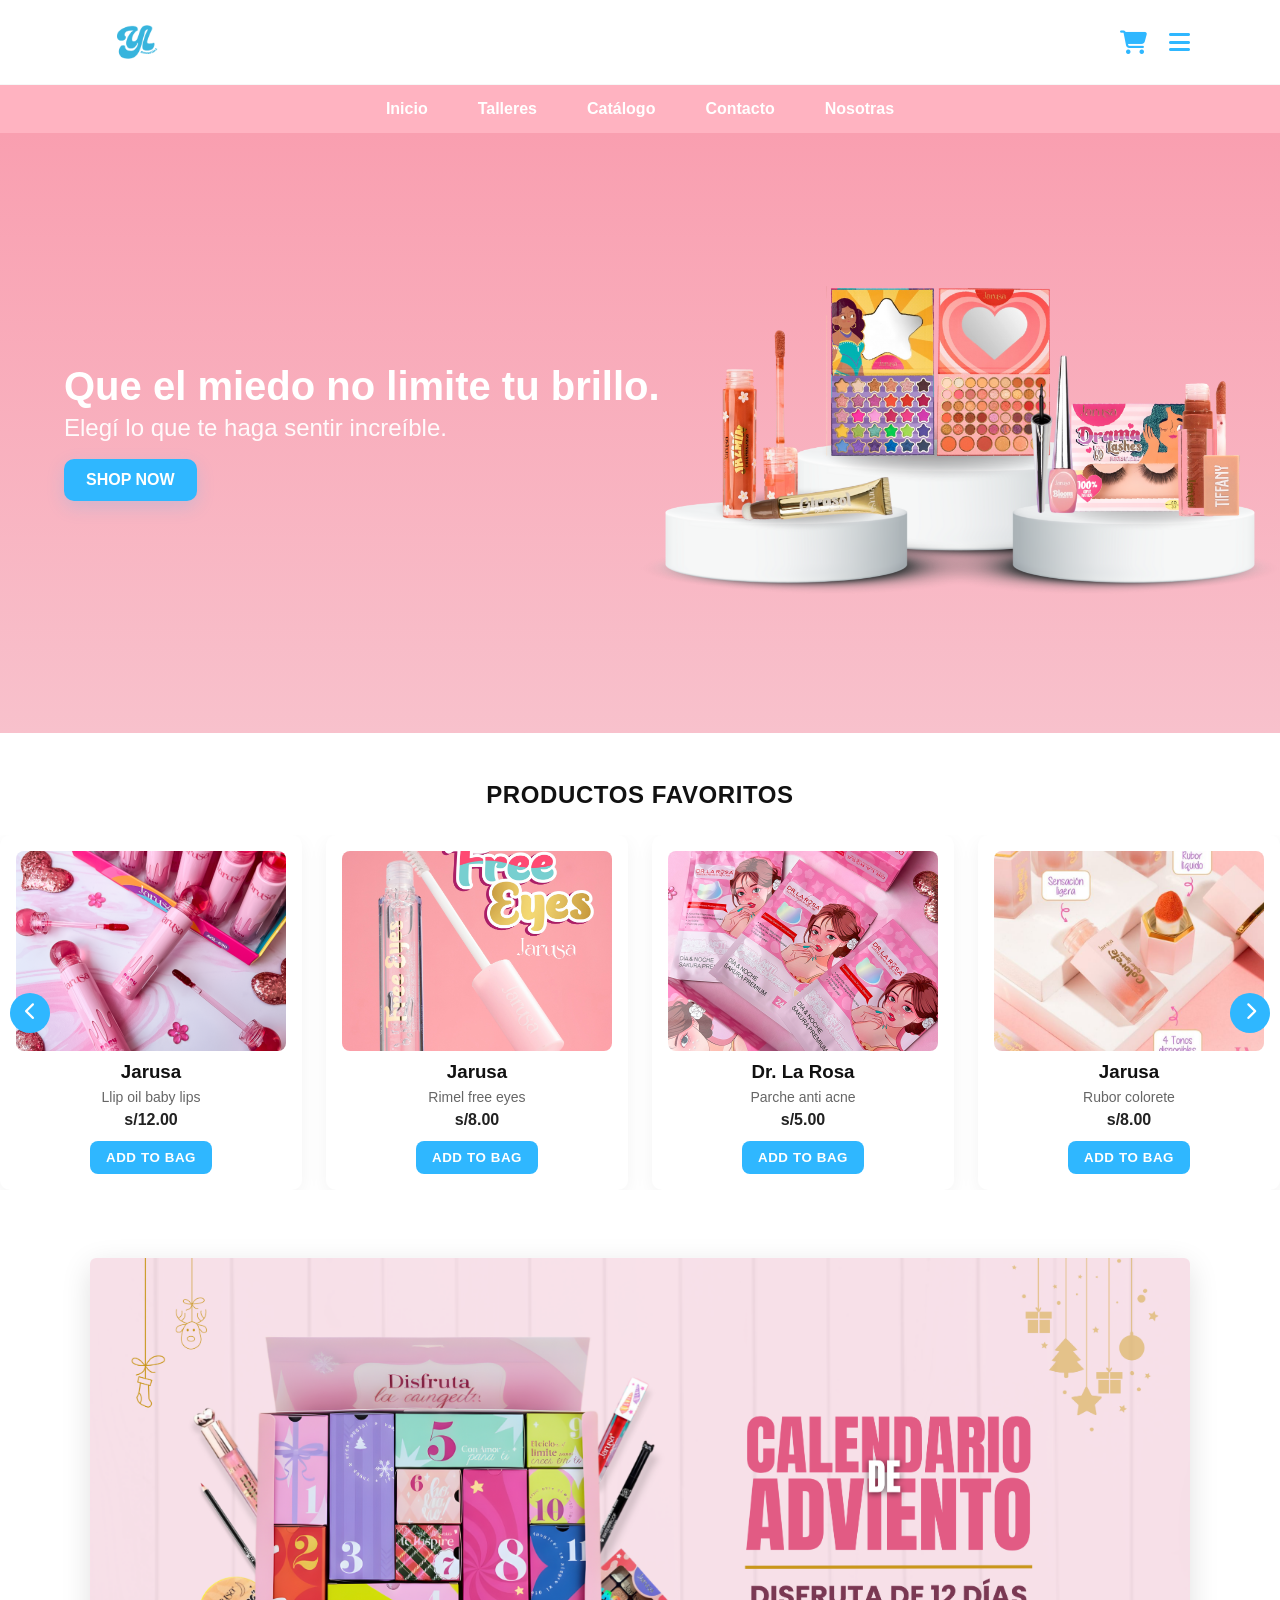
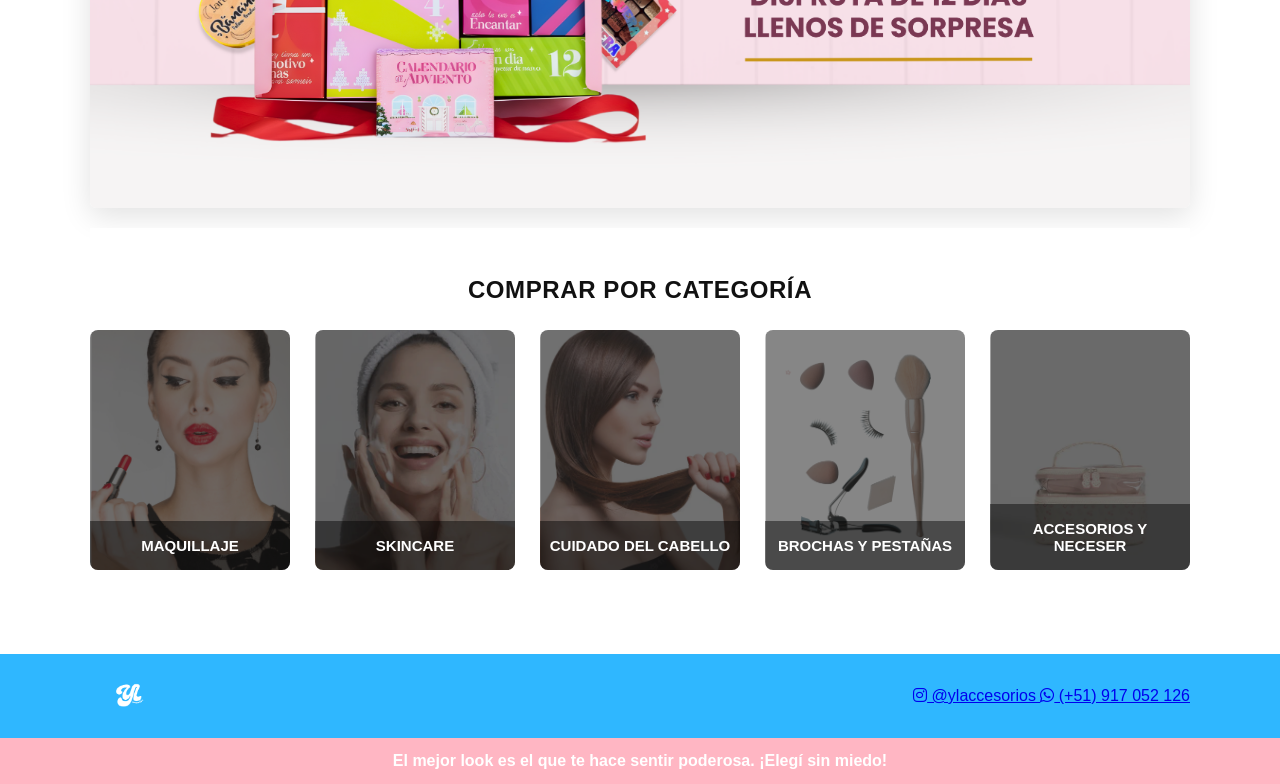
<file: index.html>
<!DOCTYPE html>
<html lang="es">
<head>
  <meta charset="utf-8" />
  <meta name="viewport" content="width=device-width, initial-scale=1" />
  <title>YL Accesorios</title>
  <link rel="stylesheet" href="styles.css" />
  <link
    rel="stylesheet"
    href="https://cdnjs.cloudflare.com/ajax/libs/font-awesome/6.4.0/css/all.min.css"
  />
</head>
<body>
  <!-- HEADER -->
  <header class="site-header">
    <div class="header-top container">
      <div class="logo">
        <img src="imagenes/Proyecto de página webe-commerce para el emprendimiento de la marca YL Accesoriosfrde.png" alt="YL Logo">
      </div>
      <div class="header-right">
        <div class="icons">
          <i class="fa-solid fa-cart-shopping"></i>
          <i class="fa-solid fa-bars"></i>
        </div>
      </div>
    </div>
  </header>

  <!-- MENÚ DE NAVEGACIÓN -->
<nav class="navbar">
  <ul>
    <li><a href="index.html">Inicio</a></li>
    <li><a href="talleres.html">Talleres</a></li>
    <li><a href="catalogo.html">Catálogo</a></li>
    <li><a href="contacto.html">Contacto</a></li>
    <li><a href="nosotras.html">Nosotras</a></li>
  </ul>
</nav>


  <!-- HERO / INICIO -->
  <section id="inicio" class="hero">
    <div class="hero-inner container">
      <div class="hero-text">
        <h1>Que el miedo no limite tu brillo.<br><span>Elegí lo que te haga sentir increíble.</span></h1>
        <a class="btn-primary" href="#productos">SHOP NOW</a>
      </div>
      <div class="hero-art">
        <img src="imagenes/Lanzamiento Minimalista - Post IGds.png" alt="Productos destacados">
      </div>
    </div>
  </section>

  <!-- PRODUCTOS FAVORITOS -->
  <section id="catalogo" class="productos">
    <h2 class="section-title">PRODUCTOS FAVORITOS</h2>

    <div class="carousel-container">
      <button class="carousel-btn left"><i class="fa-solid fa-chevron-left"></i></button>

      <div class="carousel-track">
        <!-- Cada producto -->
        <article class="card">
          <div class="card-img"><img src="imagenes/lip.png" alt="Jarusa Lip"></div>
          <h3 class="card-brand">Jarusa</h3>
          <p class="card-title">Llip oil baby lips</p>
          <p class="price">s/12.00</p>
          <button class="btn-ghost">ADD TO BAG</button>
        </article>

        <article class="card">
          <div class="card-img"><img src="imagenes/484092581_666043572475326_8005564344749893047_n.jpg" alt="Rimel free eyes"></div>
          <h3 class="card-brand">Jarusa</h3>
          <p class="card-title">Rimel free eyes</p>
          <p class="price">s/8.00</p>
          <button class="btn-ghost">ADD TO BAG</button>
        </article>

        <article class="card">
          <div class="card-img"><img src="imagenes/334ce057-6f5c-4893-ba9d-9460d2d31df2.png" alt="Parche anti acne"></div>
          <h3 class="card-brand">Dr. La Rosa</h3>
          <p class="card-title">Parche anti acne</p>
          <p class="price">s/5.00</p>
          <button class="btn-ghost">ADD TO BAG</button>
        </article>

        <article class="card">
          <div class="card-img"><img src="imagenes/c14282ff4315b5af37d2e670963f9d3b.jpg" alt="Rubor"></div>
          <h3 class="card-brand">Jarusa</h3>
          <p class="card-title">Rubor colorete</p>
          <p class="price">s/8.00</p>
          <button class="btn-ghost">ADD TO BAG</button>
        </article>

        <!-- productos extra -->
        <article class="card">
          <div class="card-img"><img src="imagenes/494711509_1111341801033542_2203781904313365852_n.jpg" alt="Extra"></div>
          <h3 class="card-brand">Jarusa</h3>
          <p class="card-title">Rubor Girasol</p>
          <p class="price">s/10.00</p>
          <button class="btn-ghost">ADD TO BAG</button>
        </article>

        <article class="card">
          <div class="card-img"><img src="imagenes/495212772_1111341794366876_8818862593855409503_n.jpg" alt="Extra"></div>
          <h3 class="card-brand">Jarusa</h3>
          <p class="card-title">Labial Jazmin</p>
          <p class="price">s/12.00</p>
          <button class="btn-ghost">ADD TO BAG</button>
        </article>
      </div>

      <button class="carousel-btn right"><i class="fa-solid fa-chevron-right"></i></button>
    </div>
  </section>

  <!-- PROMO -->
  <section class="promo">
    <div class="promo-inner container">
      <img src="Nueva carpeta/NOSE QUE HACER.png" alt="Promo banner">
    </div>
  </section>

  <!-- CATEGORÍAS / TALLERES -->
  <section id="talleres" class="categorias container">
    <h2 class="section-title">COMPRAR POR CATEGORÍA</h2>
    <div class="cats">
      <div class="cat-card">
        <img src="imagenes/4.png" alt="Maquillaje">
        <div class="cat-overlay">MAQUILLAJE</div>
      </div>
      <div class="cat-card">
        <img src="imagenes/5.png" alt="Skincare">
        <div class="cat-overlay">SKINCARE</div>
      </div>
      <div class="cat-card">
        <img src="imagenes/6.png" alt="Cuidado del cabello">
        <div class="cat-overlay">CUIDADO DEL CABELLO</div>
      </div>
      <div class="cat-card">
        <img src="imagenes/7.png" alt="Brochas">
        <div class="cat-overlay">BROCHAS Y PESTAÑAS</div>
      </div>
      <div class="cat-card">
        <img src="imagenes/8.png" alt="Accesorios">
        <div class="cat-overlay">ACCESORIOS Y NECESER</div>
      </div>
    </div>
  </section>

  <!-- CONTACTO -->
  <section id="contacto" class="contacto-section">
    <!-- Aquí puedes añadir tu formulario más adelante -->
  </section>

  <!-- NOSOTRAS -->
  <section id="nosotras" class="nosotras-section">
    <!-- Aquí puedes añadir tu información del equipo -->
  </section>

<!-- FOOTER -->
<footer class="site-footer">
  <div class="footer-top container">
    <div class="footer-logo">
      <img src="imagenes/blanca.png" alt="YL">
    </div>
    <div class="social">
      <a href="https://www.instagram.com/ylaaccesorios?igsh=MXFtaXJqcWlvZ2tpYg==" target="_blank">
        <i class="fa-brands fa-instagram"></i> @ylaccesorios
      </a>

      <a href="https://wa.me/51917052126" target="_blank">
        <i class="fa-brands fa-whatsapp"></i> (+51) 917 052 126
      </a>
    </div>
  </div>

  <div class="footer-bottom">
    <p>El mejor look es el que te hace sentir poderosa. ¡Elegí sin miedo!</p>
  </div>
</footer>


  <script src="script.js"></script>
</body>
</html>
</file>
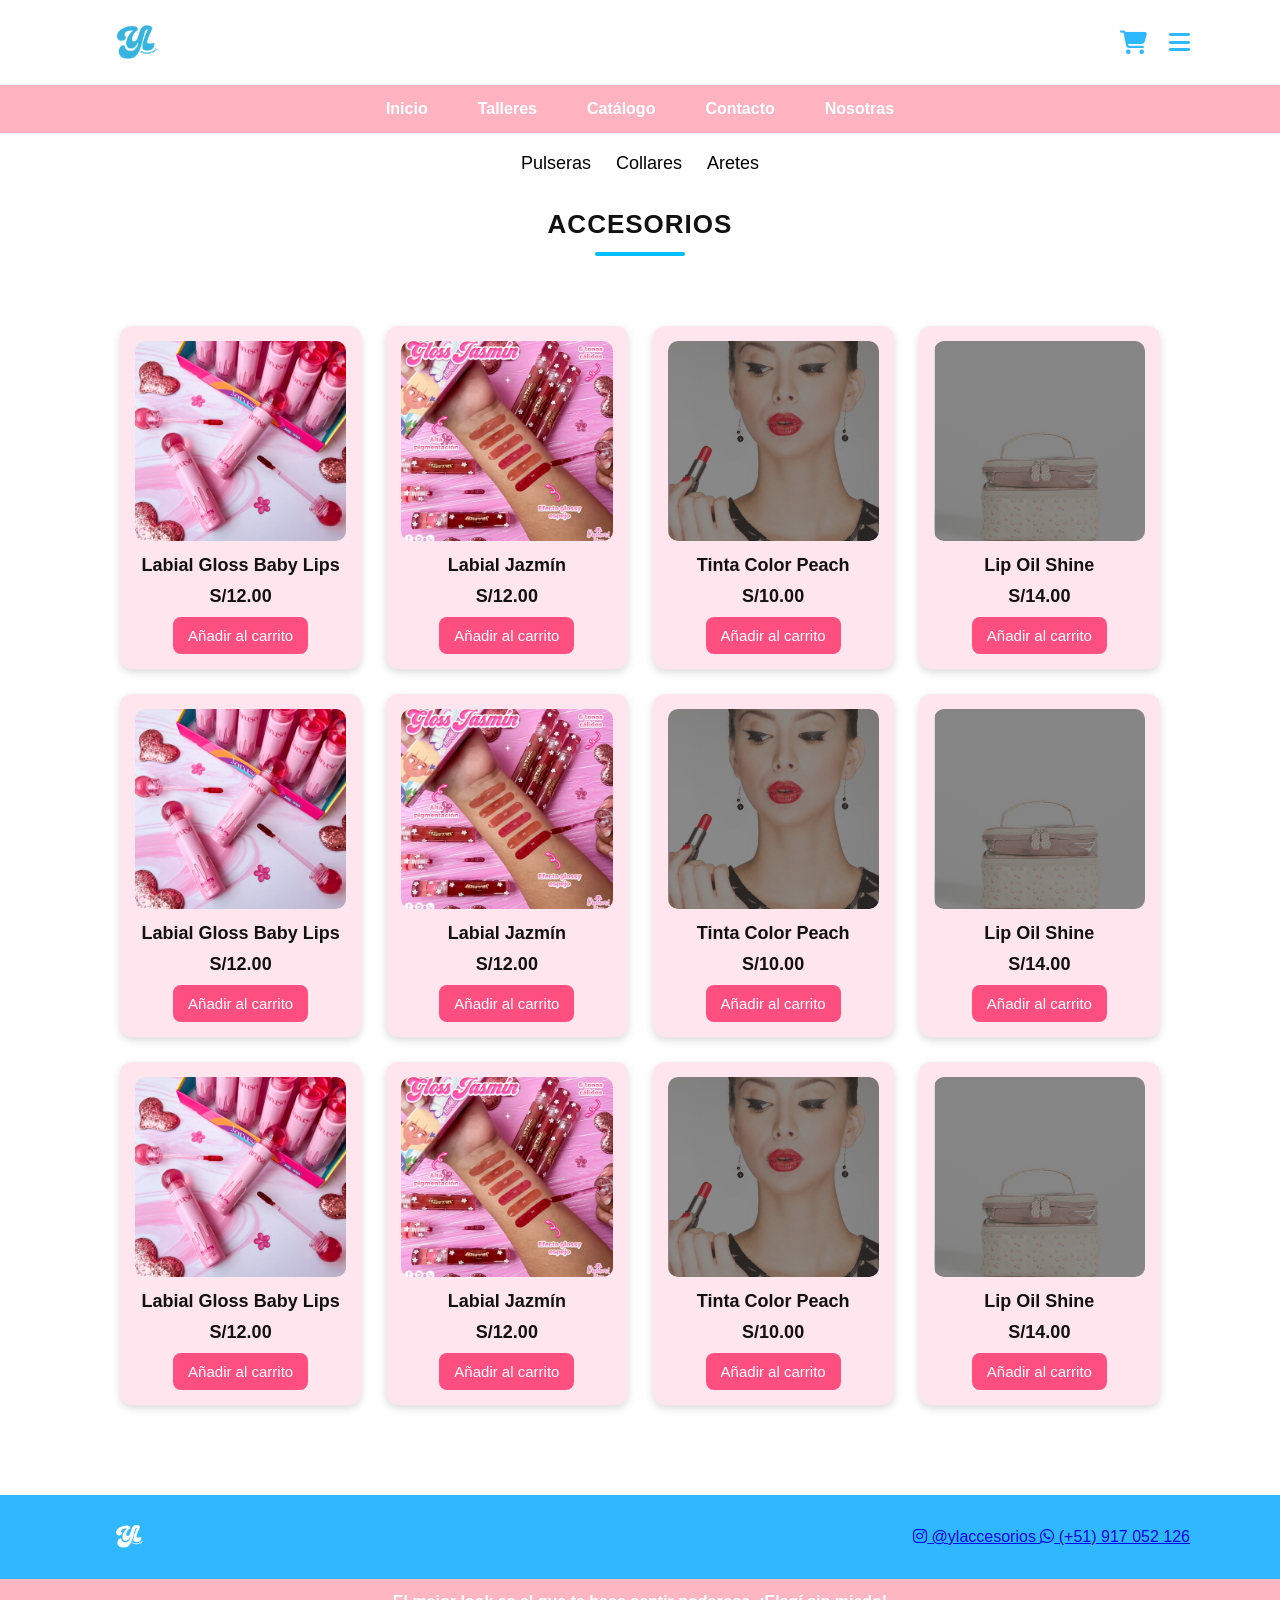
<file: accesorios.html>
<!DOCTYPE html>
<html lang="es">
<head>
  <meta charset="UTF-8">
  <meta name="viewport" content="width=device-width, initial-scale=1.0">
  <title>Labios - YL Accesorios</title>
  <link rel="stylesheet" href="styles.css">
  <link rel="stylesheet" href="https://cdnjs.cloudflare.com/ajax/libs/font-awesome/6.4.0/css/all.min.css">
</head>

<body>

  <!-- HEADER -->
  <header class="site-header">
    <div class="header-top container">
      <div class="logo">
        <img src="imagenes/Proyecto de página webe-commerce para el emprendimiento de la marca YL Accesoriosfrde.png" alt="YL Logo">
      </div>
      <div class="header-right">
        <div class="icons">
          <i class="fa-solid fa-cart-shopping"></i>
          <i class="fa-solid fa-bars"></i>
        </div>
      </div>
    </div>
  </header>

  <!-- NAV -->
  <nav class="navbar">
    <ul>
      <li><a href="index.html">Inicio</a></li>
      <li><a href="talleres.html">Talleres</a></li>
      <li><a href="catalogo.html">Catálogo</a></li>
      <li><a href="contacto.html">Contacto</a></li>
      <li><a href="nosotras.html">Nosotras</a></li>
    </ul>
  </nav>


  <!-- SUBBIBLIOTECA LABIOS -->
<nav class="sub-biblioteca">
    <a href="pulseras.html">Pulseras</a>
    <a href="collares.html">Collares</a>
    <a href="aretes.html">Aretes</a>
</nav>

 <!-- TÍTULO -->
<div class="titulo-con-barra">
    <h2 class="section-title">ACCESORIOS</h2>
    <div class="barra"></div>
</div>

<style>
/* Contenedor del título */
.titulo-con-barra {
    text-align: center;
    margin: 35px 0 30px 0; /* Aumenté separación arriba y abajo */
}

/* Texto del título */
.section-title {
    font-size: 26px;
    font-weight: bold;
    margin: 0 0 12px 0; /* Separación con la barra */
    letter-spacing: 1px;
}

/* Barra celeste */
.barra {
    width: 90px;
    height: 4px;
    background-color: #00BFFF;
    margin: 0 auto;
    border-radius: 4px;
}
</style>


  <!-- PRODUCT GRID -->
  <section class="productos-grid container">

    <!-- COPIA ESTE CUADRO PARA AGREGAR MÁS PRODUCTOS -->
    <div class="prod-card">
      <img src="imagenes/lip.png" alt="labial">
      <h3>Labial Gloss Baby Lips</h3>
      <p class="precio">S/12.00</p>
      <button class="btn-add">Añadir al carrito</button>
    </div>

    <div class="prod-card">
      <img src="imagenes/495212772_1111341794366876_8818862593855409503_n.jpg" alt="labial">
      <h3>Labial Jazmín</h3>
      <p class="precio">S/12.00</p>
      <button class="btn-add">Añadir al carrito</button>
    </div>

    <div class="prod-card">
      <img src="imagenes/4.png" alt="labial">
      <h3>Tinta Color Peach</h3>
      <p class="precio">S/10.00</p>
      <button class="btn-add">Añadir al carrito</button>
    </div>

    <div class="prod-card">
      <img src="imagenes/8.png" alt="labial">
      <h3>Lip Oil Shine</h3>
      <p class="precio">S/14.00</p>
      <button class="btn-add">Añadir al carrito</button>
    </div>

    <!-- AGREGA MÁS CUADROS HASTA COMPLETAR TUS 24 PRODUCTOS -->
    <div class="prod-card">
      <img src="imagenes/lip.png" alt="labial">
      <h3>Labial Gloss Baby Lips</h3>
      <p class="precio">S/12.00</p>
      <button class="btn-add">Añadir al carrito</button>
    </div>

    <div class="prod-card">
      <img src="imagenes/495212772_1111341794366876_8818862593855409503_n.jpg" alt="labial">
      <h3>Labial Jazmín</h3>
      <p class="precio">S/12.00</p>
      <button class="btn-add">Añadir al carrito</button>
    </div>

    <div class="prod-card">
      <img src="imagenes/4.png" alt="labial">
      <h3>Tinta Color Peach</h3>
      <p class="precio">S/10.00</p>
      <button class="btn-add">Añadir al carrito</button>
    </div>

    <div class="prod-card">
      <img src="imagenes/8.png" alt="labial">
      <h3>Lip Oil Shine</h3>
      <p class="precio">S/14.00</p>
      <button class="btn-add">Añadir al carrito</button>
    </div>


        <div class="prod-card">
      <img src="imagenes/lip.png" alt="labial">
      <h3>Labial Gloss Baby Lips</h3>
      <p class="precio">S/12.00</p>
      <button class="btn-add">Añadir al carrito</button>
    </div>

    <div class="prod-card">
      <img src="imagenes/495212772_1111341794366876_8818862593855409503_n.jpg" alt="labial">
      <h3>Labial Jazmín</h3>
      <p class="precio">S/12.00</p>
      <button class="btn-add">Añadir al carrito</button>
    </div>

    <div class="prod-card">
      <img src="imagenes/4.png" alt="labial">
      <h3>Tinta Color Peach</h3>
      <p class="precio">S/10.00</p>
      <button class="btn-add">Añadir al carrito</button>
    </div>

    <div class="prod-card">
      <img src="imagenes/8.png" alt="labial">
      <h3>Lip Oil Shine</h3>
      <p class="precio">S/14.00</p>
      <button class="btn-add">Añadir al carrito</button>
    </div>

  </section>

<!-- FOOTER -->
<footer class="site-footer">
  <div class="footer-top container">
    <div class="footer-logo">
      <img src="imagenes/blanca.png" alt="YL">
    </div>
    <div class="social">
      <a href="https://www.instagram.com/ylaaccesorios?igsh=MXFtaXJqcWlvZ2tpYg==" target="_blank">
        <i class="fa-brands fa-instagram"></i> @ylaccesorios
      </a>

      <a href="https://wa.me/51917052126" target="_blank">
        <i class="fa-brands fa-whatsapp"></i> (+51) 917 052 126
      </a>
    </div>
  </div>

  <div class="footer-bottom">
    <p>El mejor look es el que te hace sentir poderosa. ¡Elegí sin miedo!</p>
  </div>
</footer>


</body>
</html>
</file>
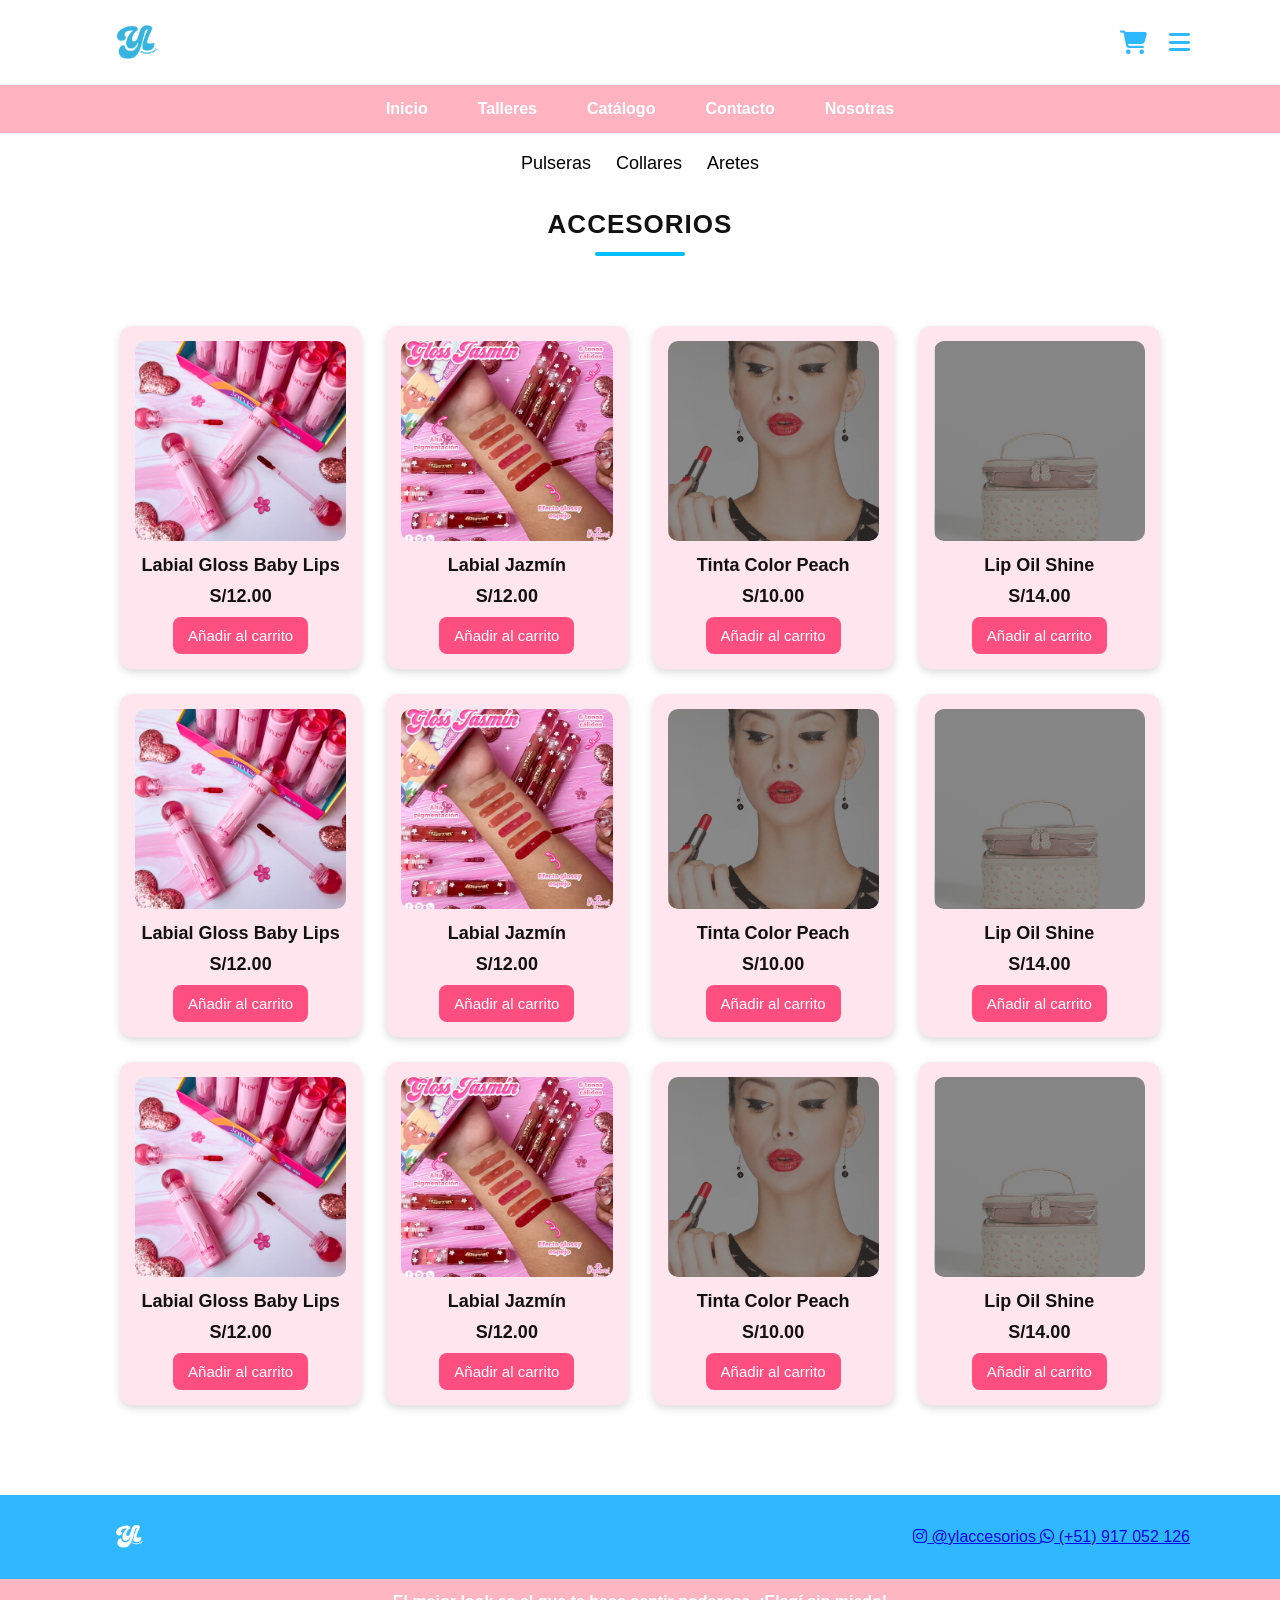
<file: brochas.html>
<!DOCTYPE html>
<html lang="es">
<head>
  <meta charset="UTF-8">
  <meta name="viewport" content="width=device-width, initial-scale=1.0">
  <title>Labios - YL Accesorios</title>
  <link rel="stylesheet" href="styles.css">
  <link rel="stylesheet" href="https://cdnjs.cloudflare.com/ajax/libs/font-awesome/6.4.0/css/all.min.css">
</head>

<body>

  <!-- HEADER -->
  <header class="site-header">
    <div class="header-top container">
      <div class="logo">
        <img src="imagenes/Proyecto de página webe-commerce para el emprendimiento de la marca YL Accesoriosfrde.png" alt="YL Logo">
      </div>
      <div class="header-right">
        <div class="icons">
          <i class="fa-solid fa-cart-shopping"></i>
          <i class="fa-solid fa-bars"></i>
        </div>
      </div>
    </div>
  </header>

  <!-- NAV -->
  <nav class="navbar">
    <ul>
      <li><a href="index.html">Inicio</a></li>
      <li><a href="talleres.html">Talleres</a></li>
      <li><a href="catalogo.html">Catálogo</a></li>
      <li><a href="contacto.html">Contacto</a></li>
      <li><a href="nosotras.html">Nosotras</a></li>
    </ul>
  </nav>


  <!-- SUBBIBLIOTECA LABIOS -->
<nav class="sub-biblioteca">
    <a href="pulseras.html">Pulseras</a>
    <a href="collares.html">Collares</a>
    <a href="aretes.html">Aretes</a>
</nav>

 <!-- TÍTULO -->
<div class="titulo-con-barra">
    <h2 class="section-title">ACCESORIOS</h2>
    <div class="barra"></div>
</div>

<style>
/* Contenedor del título */
.titulo-con-barra {
    text-align: center;
    margin: 35px 0 30px 0; /* Aumenté separación arriba y abajo */
}

/* Texto del título */
.section-title {
    font-size: 26px;
    font-weight: bold;
    margin: 0 0 12px 0; /* Separación con la barra */
    letter-spacing: 1px;
}

/* Barra celeste */
.barra {
    width: 90px;
    height: 4px;
    background-color: #00BFFF;
    margin: 0 auto;
    border-radius: 4px;
}
</style>


  <!-- PRODUCT GRID -->
  <section class="productos-grid container">

    <!-- COPIA ESTE CUADRO PARA AGREGAR MÁS PRODUCTOS -->
    <div class="prod-card">
      <img src="imagenes/lip.png" alt="labial">
      <h3>Labial Gloss Baby Lips</h3>
      <p class="precio">S/12.00</p>
      <button class="btn-add">Añadir al carrito</button>
    </div>

    <div class="prod-card">
      <img src="imagenes/495212772_1111341794366876_8818862593855409503_n.jpg" alt="labial">
      <h3>Labial Jazmín</h3>
      <p class="precio">S/12.00</p>
      <button class="btn-add">Añadir al carrito</button>
    </div>

    <div class="prod-card">
      <img src="imagenes/4.png" alt="labial">
      <h3>Tinta Color Peach</h3>
      <p class="precio">S/10.00</p>
      <button class="btn-add">Añadir al carrito</button>
    </div>

    <div class="prod-card">
      <img src="imagenes/8.png" alt="labial">
      <h3>Lip Oil Shine</h3>
      <p class="precio">S/14.00</p>
      <button class="btn-add">Añadir al carrito</button>
    </div>

    <!-- AGREGA MÁS CUADROS HASTA COMPLETAR TUS 24 PRODUCTOS -->
    <div class="prod-card">
      <img src="imagenes/lip.png" alt="labial">
      <h3>Labial Gloss Baby Lips</h3>
      <p class="precio">S/12.00</p>
      <button class="btn-add">Añadir al carrito</button>
    </div>

    <div class="prod-card">
      <img src="imagenes/495212772_1111341794366876_8818862593855409503_n.jpg" alt="labial">
      <h3>Labial Jazmín</h3>
      <p class="precio">S/12.00</p>
      <button class="btn-add">Añadir al carrito</button>
    </div>

    <div class="prod-card">
      <img src="imagenes/4.png" alt="labial">
      <h3>Tinta Color Peach</h3>
      <p class="precio">S/10.00</p>
      <button class="btn-add">Añadir al carrito</button>
    </div>

    <div class="prod-card">
      <img src="imagenes/8.png" alt="labial">
      <h3>Lip Oil Shine</h3>
      <p class="precio">S/14.00</p>
      <button class="btn-add">Añadir al carrito</button>
    </div>


        <div class="prod-card">
      <img src="imagenes/lip.png" alt="labial">
      <h3>Labial Gloss Baby Lips</h3>
      <p class="precio">S/12.00</p>
      <button class="btn-add">Añadir al carrito</button>
    </div>

    <div class="prod-card">
      <img src="imagenes/495212772_1111341794366876_8818862593855409503_n.jpg" alt="labial">
      <h3>Labial Jazmín</h3>
      <p class="precio">S/12.00</p>
      <button class="btn-add">Añadir al carrito</button>
    </div>

    <div class="prod-card">
      <img src="imagenes/4.png" alt="labial">
      <h3>Tinta Color Peach</h3>
      <p class="precio">S/10.00</p>
      <button class="btn-add">Añadir al carrito</button>
    </div>

    <div class="prod-card">
      <img src="imagenes/8.png" alt="labial">
      <h3>Lip Oil Shine</h3>
      <p class="precio">S/14.00</p>
      <button class="btn-add">Añadir al carrito</button>
    </div>

  </section>

<!-- FOOTER -->
<footer class="site-footer">
  <div class="footer-top container">
    <div class="footer-logo">
      <img src="imagenes/blanca.png" alt="YL">
    </div>
    <div class="social">
      <a href="https://www.instagram.com/ylaaccesorios?igsh=MXFtaXJqcWlvZ2tpYg==" target="_blank">
        <i class="fa-brands fa-instagram"></i> @ylaccesorios
      </a>

      <a href="https://wa.me/51917052126" target="_blank">
        <i class="fa-brands fa-whatsapp"></i> (+51) 917 052 126
      </a>
    </div>
  </div>

  <div class="footer-bottom">
    <p>El mejor look es el que te hace sentir poderosa. ¡Elegí sin miedo!</p>
  </div>
</footer>


</body>
</html>
</file>
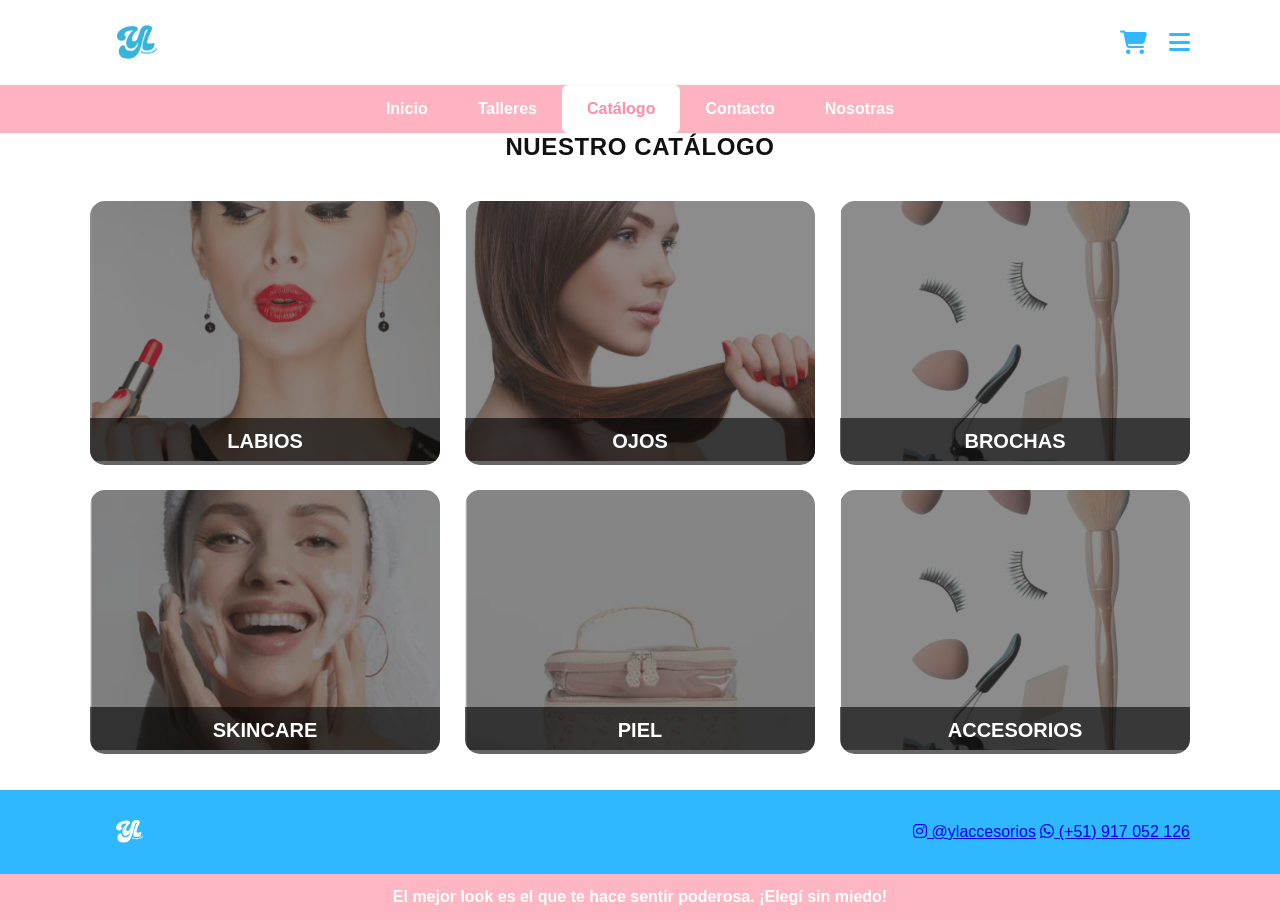
<file: catalogo.html>
<!DOCTYPE html>
<html lang="es">
<head>
  <meta charset="UTF-8">
  <meta name="viewport" content="width=device-width, initial-scale=1.0">
  <title>Catálogo - YL Accesorios</title>
  <link rel="stylesheet" href="styles.css">
  <link rel="stylesheet" href="https://cdnjs.cloudflare.com/ajax/libs/font-awesome/6.4.0/css/all.min.css">
</head>

<body>

  <!-- HEADER -->
  <header class="site-header">
    <div class="header-top container">
      <div class="logo">
        <img src="imagenes/Proyecto de página webe-commerce para el emprendimiento de la marca YL Accesoriosfrde.png" alt="YL Logo">
      </div>
      <div class="header-right">
        <div class="icons">
          <i class="fa-solid fa-cart-shopping"></i>
          <i class="fa-solid fa-bars"></i>
        </div>
      </div>
    </div>
  </header>


  <!-- MENÚ -->
  <nav class="navbar">
    <ul>
      <li><a href="index.html">Inicio</a></li>
      <li><a href="talleres.html">Talleres</a></li>
      <li><a href="catalogo.html" class="active">Catálogo</a></li>
      <li><a href="contacto.html">Contacto</a></li>
      <li><a href="nosotras.html">Nosotras</a></li>
    </ul>
  </nav>

  <!-- CATÁLOGO -->
  <section class="catalogo container">
    <h2 class="section-title">NUESTRO CATÁLOGO</h2>

    <div class="catalogo-grid">

      <a href="labios.html" class="cat-box">
        <img src="imagenes/4.png" alt="Labios">
        <div class="cat-name">LABIOS</div>
      </a>

      <a href="ojos.html" class="cat-box">
        <img src="imagenes/6.png" alt="Ojos">
        <div class="cat-name">OJOS</div>
      </a>

      <a href="brochas.html" class="cat-box">
        <img src="imagenes/7.png" alt="Brochas">
        <div class="cat-name">BROCHAS</div>
      </a>

      <a href="skincare.html" class="cat-box">
        <img src="imagenes/5.png" alt="Skincare">
        <div class="cat-name">SKINCARE</div>
      </a>

      <a href="piel.html" class="cat-box">
        <img src="imagenes/8.png" alt="Piel">
        <div class="cat-name">PIEL</div>
      </a>

      <a href="accesorios.html" class="cat-box">
        <img src="imagenes/7.png" alt="Accesorios">
        <div class="cat-name">ACCESORIOS</div>
      </a>

    </div>
  </section>

  <!-- FOOTER -->
  <footer class="site-footer">
    <div class="footer-top container">
      <div class="footer-logo">
        <img src="imagenes/blanca.png" alt="YL">
      </div>
      <div class="social">
        <a href="#"><i class="fa-brands fa-instagram"></i> @ylaccesorios</a>
        <a href="#"><i class="fa-brands fa-whatsapp"></i> (+51) 917 052 126</a>
      </div>
    </div>
    <div class="footer-bottom">
      <p>El mejor look es el que te hace sentir poderosa. ¡Elegí sin miedo!</p>
    </div>
  </footer>

</body>
</html>
</file>
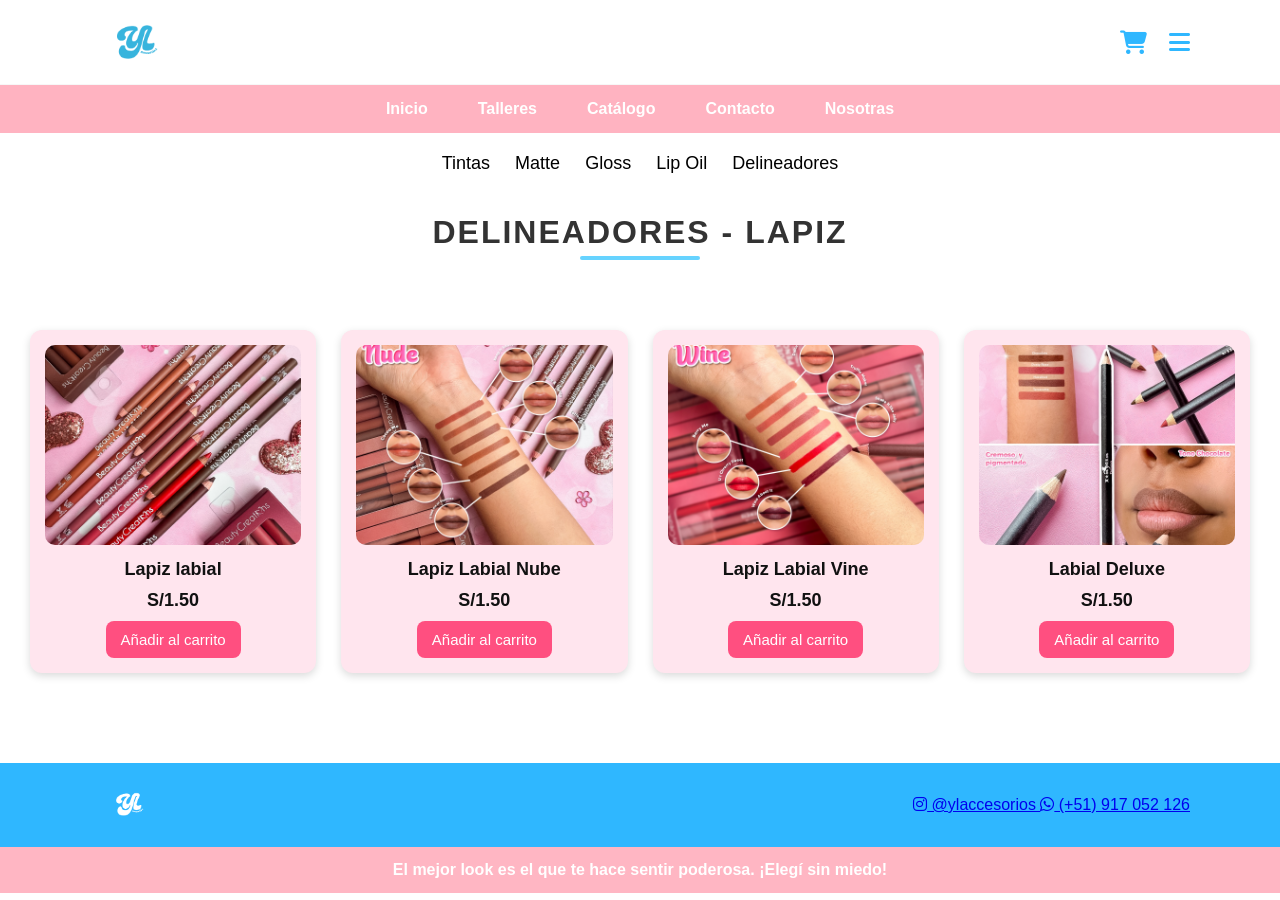
<file: delineadoreslabios.html>
<!DOCTYPE html>
<html lang="es">
<head>
    <meta charset="UTF-8">
    <meta name="viewport" content="width=device-width, initial-scale=1.0">
    <title>Tintas - Catálogo</title>

    <link rel="stylesheet" href="styles.css">
    <link rel="stylesheet" href="https://cdnjs.cloudflare.com/ajax/libs/font-awesome/6.4.0/css/all.min.css">
</head>

<body>

  <!-- HEADER -->
  <header class="site-header">
    <div class="header-top container">
      <div class="logo">
        <img src="imagenes/Proyecto de página webe-commerce para el emprendimiento de la marca YL Accesoriosfrde.png" alt="YL Logo">
      </div>
      <div class="header-right">
        <div class="icons">
          <i class="fa-solid fa-cart-shopping"></i>
          <i class="fa-solid fa-bars"></i>
        </div>
      </div>
    </div>
  </header>


    <!-- NAV -->
    <nav class="navbar">
        <ul>
            <li><a href="index.html">Inicio</a></li>
            <li><a href="talleres.html">Talleres</a></li>
            <li><a href="catalogo.html">Catálogo</a></li>
            <li><a href="contacto.html">Contacto</a></li>
            <li><a href="nosotras.html">Nosotras</a></li>
        </ul>
    </nav>

  <!-- SUBBIBLIOTECA LABIOS -->
<nav class="sub-biblioteca">
    <a href="tintas.html">Tintas</a>
    <a href="matte.html">Matte</a>
    <a href="gloss.html">Gloss</a>
    <a href="oil.html">Lip Oil</a>
    <a href="delineadoreslabios.html">Delineadores</a>
</nav>

    <!-- TÍTULO -->
   <h2 class="titulo-sub">DELINEADORES - LAPIZ</h2>
    <div class="titulo-bar"></div>


    <!-- GRID DE PRODUCTOS -->
    <section class="productos-grid">

        <!-- ********** FILA 1 ********** -->

    <div class="prod-card">
      <img src="labial/587408857_18303076879268555_8652508486402900180_n.jpg" alt="labial">
      <h3>Lapiz labial</h3>
      <p class="precio">S/1.50</p>
      <button class="btn-add">Añadir al carrito</button>
    </div>


  <div class="prod-card">
      <img src="labial/588576961_18303076864268555_1315227651519015726_n.jpg" alt="labial">
      <h3>Lapiz Labial Nube</h3>
      <p class="precio">S/1.50</p>
      <button class="btn-add">Añadir al carrito</button>
    </div>

    <div class="prod-card">
      <img src="labial/589105821_18303076882268555_8283645430581264644_n.jpg" alt="labial">
      <h3>Lapiz Labial Vine</h3>
      <p class="precio">S/1.50</p>
      <button class="btn-add">Añadir al carrito</button>
    </div>

    <div class="prod-card">
      <img src="labial/italia.jpg" alt="labial">
      <h3>Labial Deluxe</h3>
      <p class="precio">S/1.50</p>
      <button class="btn-add">Añadir al carrito</button>
    </div>

    </section>

    <!-- FOOTER -->
<footer class="site-footer">
  <div class="footer-top container">
    <div class="footer-logo">
      <img src="imagenes/blanca.png" alt="YL">
    </div>
    <div class="social">
      <a href="https://www.instagram.com/ylaaccesorios?igsh=MXFtaXJqcWlvZ2tpYg==" target="_blank">
        <i class="fa-brands fa-instagram"></i> @ylaccesorios
      </a>

      <a href="https://wa.me/51917052126" target="_blank">
        <i class="fa-brands fa-whatsapp"></i> (+51) 917 052 126
      </a>
    </div>
  </div>

  <div class="footer-bottom">
    <p>El mejor look es el que te hace sentir poderosa. ¡Elegí sin miedo!</p>
  </div>
</footer>

</body>
</html>
</file>
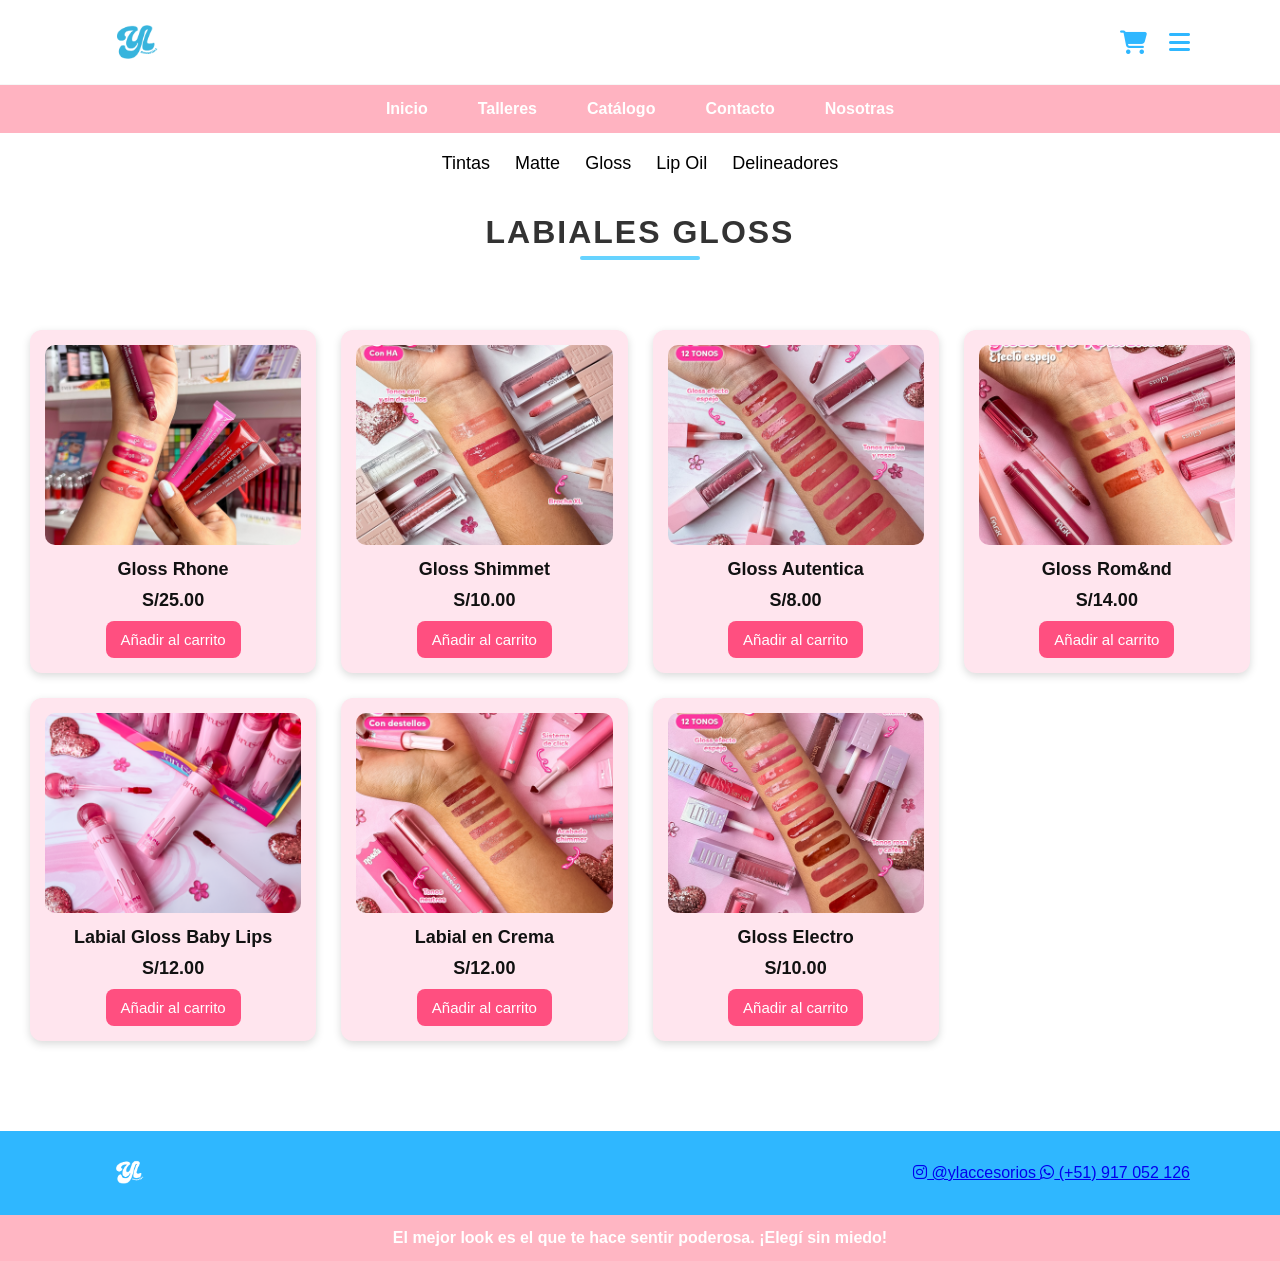
<file: gloss.html>
<!DOCTYPE html>
<html lang="es">
<head>
    <meta charset="UTF-8">
    <meta name="viewport" content="width=device-width, initial-scale=1.0">
    <title>Tintas - Catálogo</title>

    <link rel="stylesheet" href="styles.css">
    <link rel="stylesheet" href="https://cdnjs.cloudflare.com/ajax/libs/font-awesome/6.4.0/css/all.min.css">
</head>

<body>

  <!-- HEADER -->
  <header class="site-header">
    <div class="header-top container">
      <div class="logo">
        <img src="imagenes/Proyecto de página webe-commerce para el emprendimiento de la marca YL Accesoriosfrde.png" alt="YL Logo">
      </div>
      <div class="header-right">
        <div class="icons">
          <i class="fa-solid fa-cart-shopping"></i>
          <i class="fa-solid fa-bars"></i>
        </div>
      </div>
    </div>
  </header>


    <!-- NAV -->
    <nav class="navbar">
        <ul>
            <li><a href="index.html">Inicio</a></li>
            <li><a href="talleres.html">Talleres</a></li>
            <li><a href="catalogo.html">Catálogo</a></li>
            <li><a href="contacto.html">Contacto</a></li>
            <li><a href="nosotras.html">Nosotras</a></li>
        </ul>
    </nav>

  <!-- SUBBIBLIOTECA LABIOS -->
<nav class="sub-biblioteca">
    <a href="tintas.html">Tintas</a>
    <a href="matte.html">Matte</a>
    <a href="gloss.html">Gloss</a>
    <a href="oil.html">Lip Oil</a>
    <a href="delineadoreslabios.html">Delineadores</a>
</nav>

    <!-- TÍTULO -->
   <h2 class="titulo-sub">LABIALES GLOSS</h2>
    <div class="titulo-bar"></div>


    <!-- GRID DE PRODUCTOS -->
    <section class="productos-grid">

        <!-- ********** FILA 1 ********** -->

    <div class="prod-card">
      <img src="labial/rhone.jpg" alt="labial">
      <h3>Gloss Rhone</h3>
      <p class="precio">S/25.00</p>
      <button class="btn-add">Añadir al carrito</button>
    </div>

    
    <div class="prod-card">
      <img src="labial/gloss.jpg" alt="labial">
      <h3>Gloss Shimmet</h3>
      <p class="precio">S/10.00</p>
      <button class="btn-add">Añadir al carrito</button>
    </div>

    
    <div class="prod-card">
      <img src="labial/autentica.jpg" alt="labial">
      <h3>Gloss Autentica</h3>
      <p class="precio">S/8.00</p>
      <button class="btn-add">Añadir al carrito</button>
    </div>


    <div class="prod-card">
      <img src="labial/575720168_18300457369268555_6398354797737968416_n.jpg" alt="labial">
      <h3>Gloss Rom&nd</h3>
      <p class="precio">S/14.00</p>
      <button class="btn-add">Añadir al carrito</button>
    </div>

    <div class="prod-card">
      <img src="imagenes/lip.png" alt="labial">
      <h3>Labial Gloss Baby Lips</h3>
      <p class="precio">S/12.00</p>
      <button class="btn-add">Añadir al carrito</button>
    </div>

    
        <div class="prod-card">
      <img src="labial/en barra.jpg" alt="labial">
      <h3>Labial en Crema</h3>
      <p class="precio">S/12.00</p>
      <button class="btn-add">Añadir al carrito</button>
    </div>

    <div class="prod-card">
      <img src="labial/electro.jpg" alt="labial">
      <h3>Gloss Electro</h3>
      <p class="precio">S/10.00</p>
      <button class="btn-add">Añadir al carrito</button>
    </div>
 
    </section>

    <!-- FOOTER -->
<footer class="site-footer">
  <div class="footer-top container">
    <div class="footer-logo">
      <img src="imagenes/blanca.png" alt="YL">
    </div>
    <div class="social">
      <a href="https://www.instagram.com/ylaaccesorios?igsh=MXFtaXJqcWlvZ2tpYg==" target="_blank">
        <i class="fa-brands fa-instagram"></i> @ylaccesorios
      </a>

      <a href="https://wa.me/51917052126" target="_blank">
        <i class="fa-brands fa-whatsapp"></i> (+51) 917 052 126
      </a>
    </div>
  </div>

  <div class="footer-bottom">
    <p>El mejor look es el que te hace sentir poderosa. ¡Elegí sin miedo!</p>
  </div>
</footer>

</body>
</html>
</file>
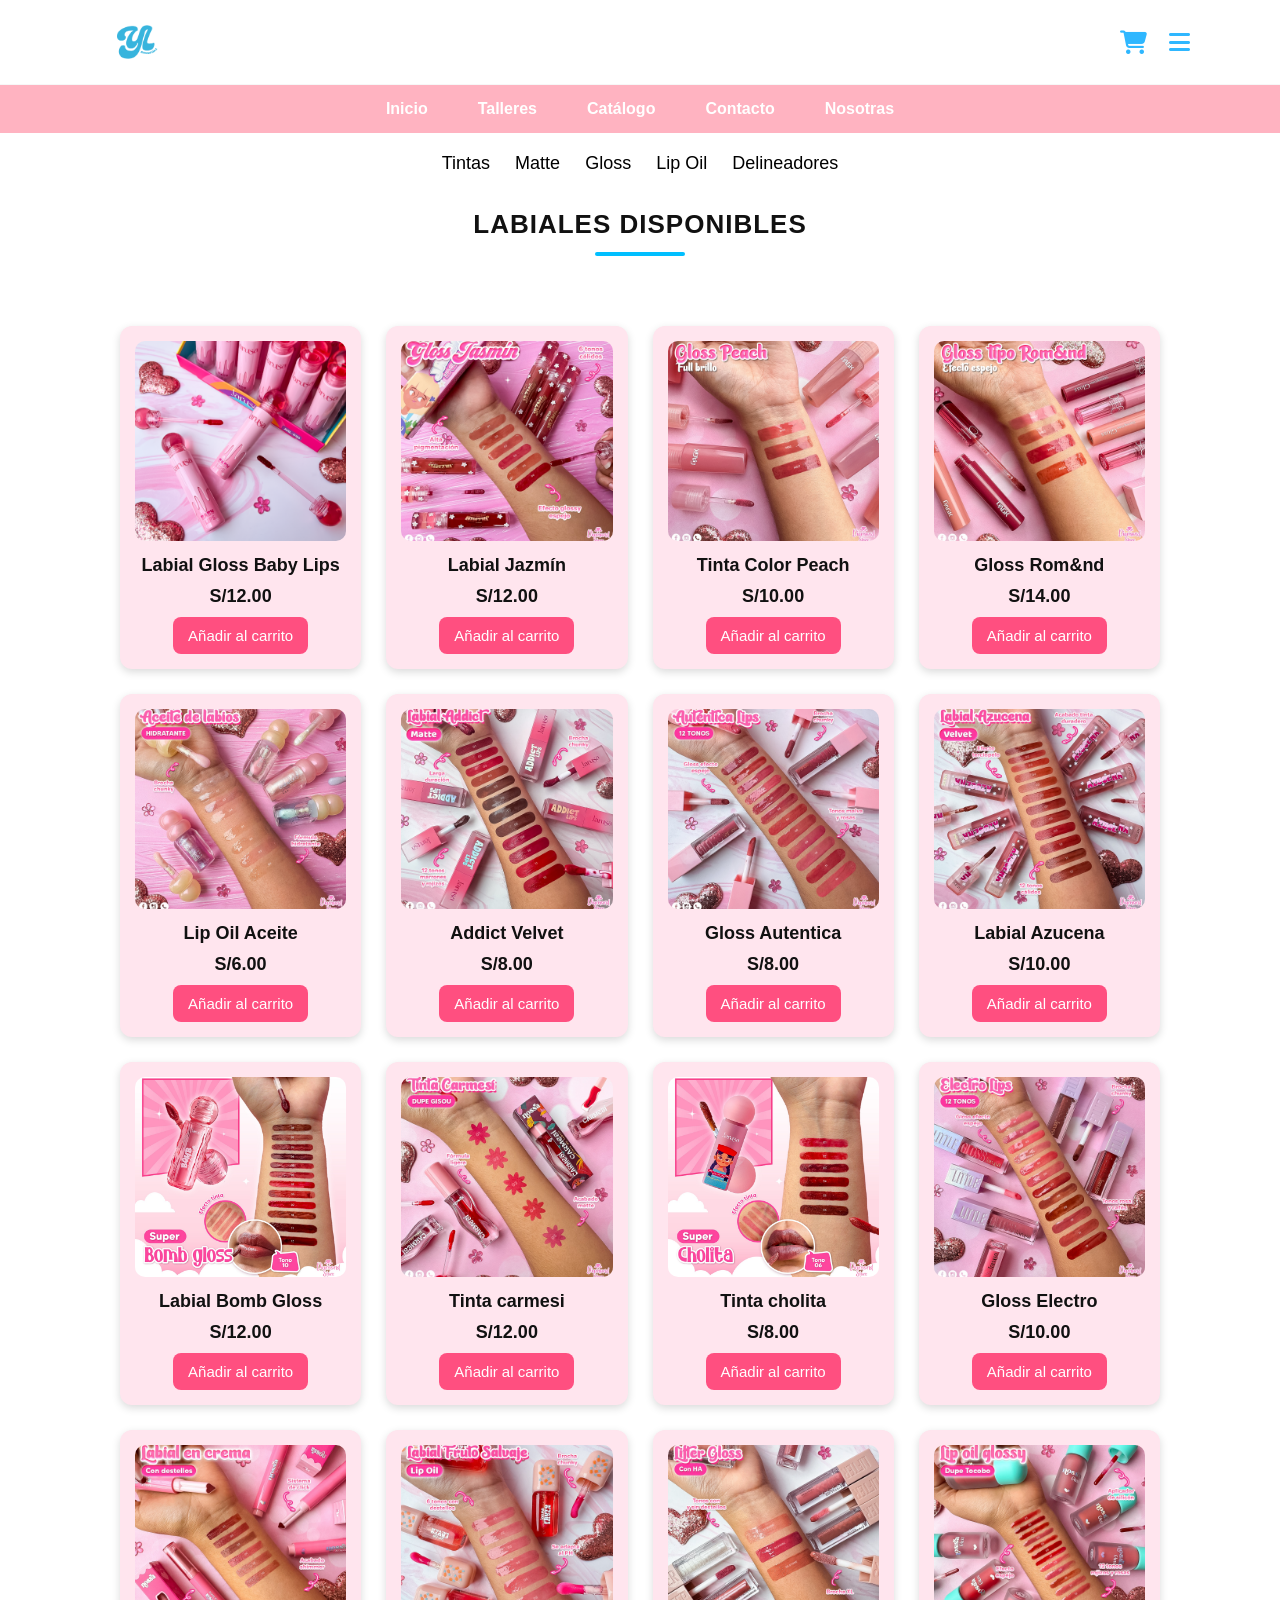
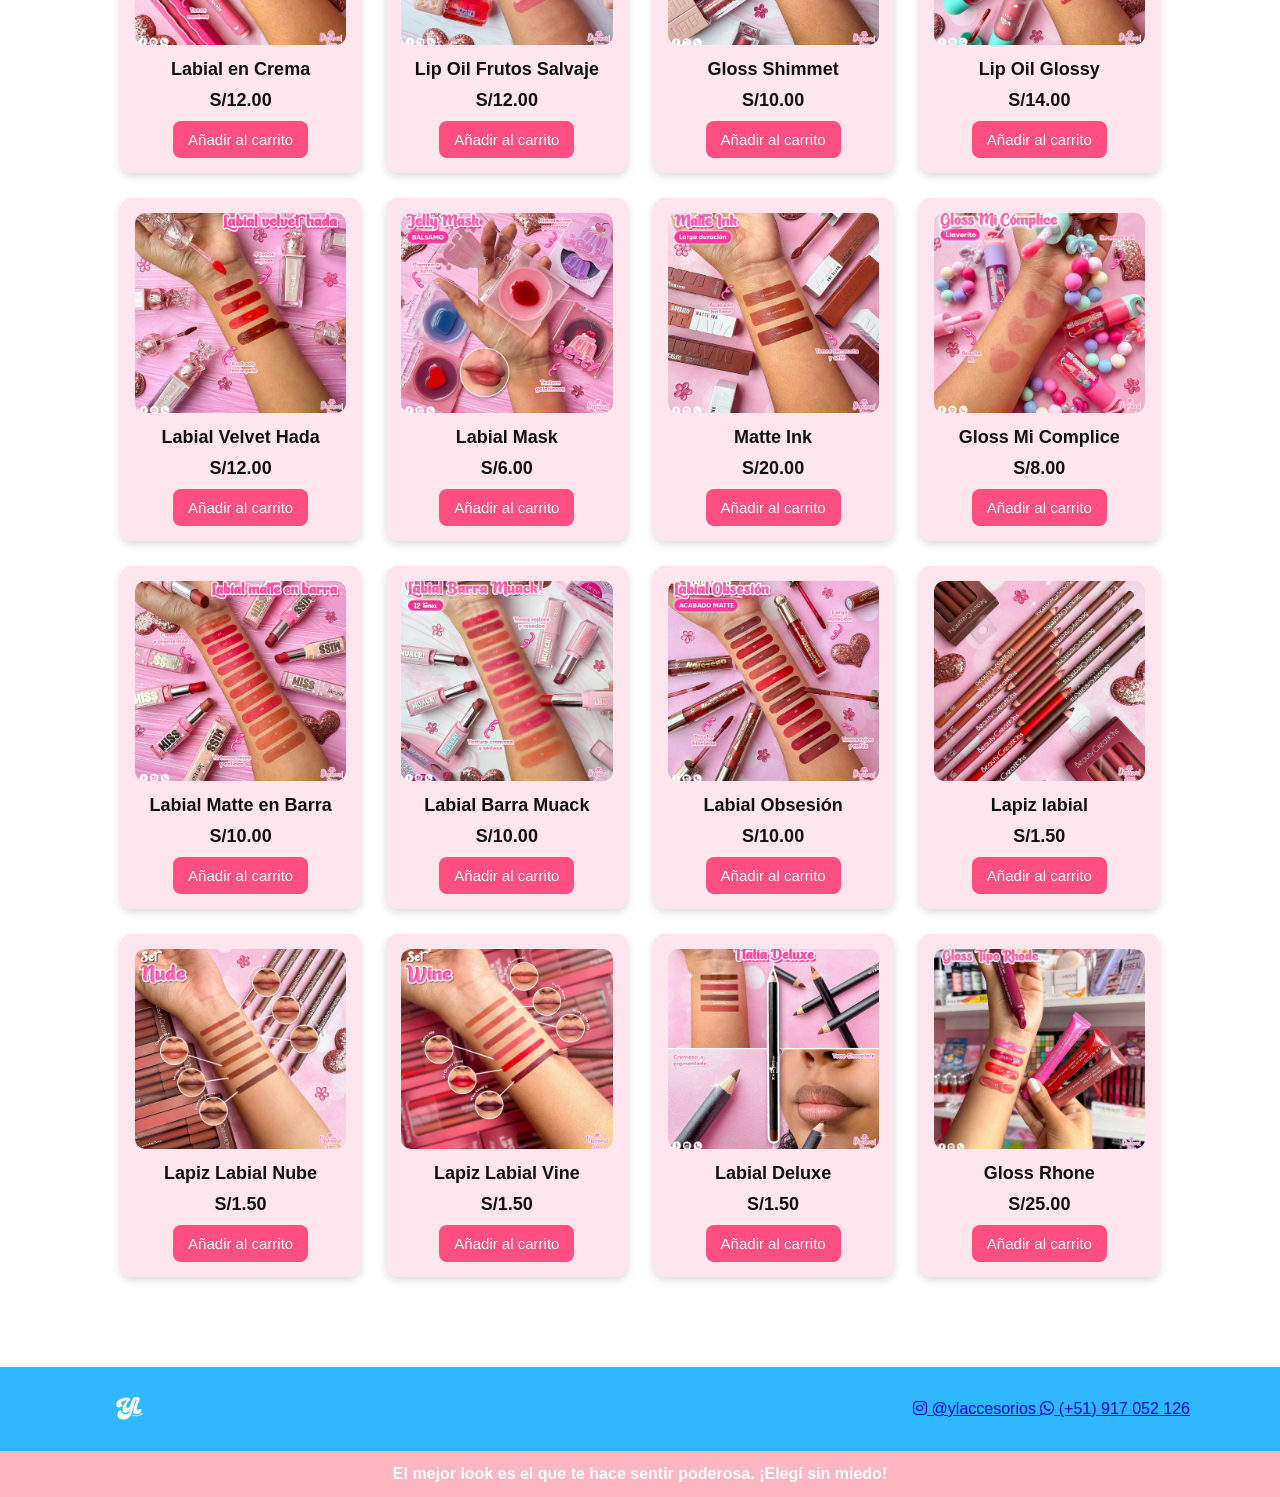
<file: labios.html>
<!DOCTYPE html>
<html lang="es">
<head>
  <meta charset="UTF-8">
  <meta name="viewport" content="width=device-width, initial-scale=1.0">
  <title>Labios - YL Accesorios</title>
  <link rel="stylesheet" href="styles.css">
  <link rel="stylesheet" href="https://cdnjs.cloudflare.com/ajax/libs/font-awesome/6.4.0/css/all.min.css">
</head>

<body>

  <!-- HEADER -->
  <header class="site-header">
    <div class="header-top container">
      <div class="logo">
        <img src="imagenes/Proyecto de página webe-commerce para el emprendimiento de la marca YL Accesoriosfrde.png" alt="YL Logo">
      </div>
      <div class="header-right">
        <div class="icons">
          <i class="fa-solid fa-cart-shopping"></i>
          <i class="fa-solid fa-bars"></i>
        </div>
      </div>
    </div>
  </header>

  <!-- NAV -->
  <nav class="navbar">
    <ul>
      <li><a href="index.html">Inicio</a></li>
      <li><a href="talleres.html">Talleres</a></li>
      <li><a href="catalogo.html">Catálogo</a></li>
      <li><a href="contacto.html">Contacto</a></li>
      <li><a href="nosotras.html">Nosotras</a></li>
    </ul>
  </nav>


  <!-- SUBBIBLIOTECA LABIOS -->
<nav class="sub-biblioteca">
    <a href="tintas.html">Tintas</a>
    <a href="matte.html">Matte</a>
    <a href="gloss.html">Gloss</a>
    <a href="oil.html">Lip Oil</a>
    <a href="delineadoreslabios.html">Delineadores</a>
</nav>

 <!-- TÍTULO -->
<div class="titulo-con-barra">
    <h2 class="section-title">LABIALES DISPONIBLES</h2>
    <div class="barra"></div>
</div>

<style>
/* Contenedor del título */
.titulo-con-barra {
    text-align: center;
    margin: 35px 0 30px 0; /* Aumenté separación arriba y abajo */
}

/* Texto del título */
.section-title {
    font-size: 26px;
    font-weight: bold;
    margin: 0 0 12px 0; /* Separación con la barra */
    letter-spacing: 1px;
}

/* Barra celeste */
.barra {
    width: 90px;
    height: 4px;
    background-color: #00BFFF;
    margin: 0 auto;
    border-radius: 4px;
}
</style>


  <!-- PRODUCT GRID -->
  <section class="productos-grid container">

    <!-- COPIA ESTE CUADRO PARA AGREGAR MÁS PRODUCTOS -->
       <!-- ********** FILA 1 ********** -->
    <div class="prod-card">
      <img src="imagenes/lip.png" alt="labial">
      <h3>Labial Gloss Baby Lips</h3>
      <p class="precio">S/12.00</p>
      <button class="btn-add">Añadir al carrito</button>
    </div>

    <div class="prod-card">
      <img src="imagenes/495212772_1111341794366876_8818862593855409503_n.jpg" alt="labial">
      <h3>Labial Jazmín</h3>
      <p class="precio">S/12.00</p>
      <button class="btn-add">Añadir al carrito</button>
    </div>

    <div class="prod-card">
      <img src="labial/572781288_18300457372268555_4524655379892464671_n.jpg">
      <h3>Tinta Color Peach</h3>
      <p class="precio">S/10.00</p>
      <button class="btn-add">Añadir al carrito</button>
    </div>

    <div class="prod-card">
      <img src="labial/575720168_18300457369268555_6398354797737968416_n.jpg" alt="labial">
      <h3>Gloss Rom&nd</h3>
      <p class="precio">S/14.00</p>
      <button class="btn-add">Añadir al carrito</button>
    </div>

    <!-- AGREGA MÁS CUADROS HASTA COMPLETAR TUS 24 PRODUCTOS -->
       <!-- ********** FILA 2 ********** -->
    <div class="prod-card">
      <img src="labial/aceite.jpg" alt="labial">
      <h3>Lip Oil Aceite</h3>
      <p class="precio">S/6.00</p>
      <button class="btn-add">Añadir al carrito</button>
    </div>

    <div class="prod-card">
      <img src="labial/addict.jpg" alt="labial">
      <h3>Addict Velvet</h3>
      <p class="precio">S/8.00</p>
      <button class="btn-add">Añadir al carrito</button>
    </div>

    <div class="prod-card">
      <img src="labial/autentica.jpg" alt="labial">
      <h3>Gloss Autentica</h3>
      <p class="precio">S/8.00</p>
      <button class="btn-add">Añadir al carrito</button>
    </div>

    <div class="prod-card">
      <img src="labial/azucena.jpg" alt="labial">
      <h3>Labial Azucena</h3>
      <p class="precio">S/10.00</p>
      <button class="btn-add">Añadir al carrito</button>
    </div>

      <!-- ********** FILA 3 ********** -->
        <div class="prod-card">
      <img src="labial/bomb gloss.jpg" alt="labial">
      <h3>Labial Bomb Gloss</h3>
      <p class="precio">S/12.00</p>
      <button class="btn-add">Añadir al carrito</button>
    </div>

    <div class="prod-card">
      <img src="labial/carmesi.jpg" alt="labial">
      <h3>Tinta carmesi</h3>
      <p class="precio">S/12.00</p>
      <button class="btn-add">Añadir al carrito</button>
    </div>

    <div class="prod-card">
      <img src="labial/cholita.jpg" alt="labial">
      <h3>Tinta cholita</h3>
      <p class="precio">S/8.00</p>
      <button class="btn-add">Añadir al carrito</button>
    </div>

    <div class="prod-card">
      <img src="labial/electro.jpg" alt="labial">
      <h3>Gloss Electro</h3>
      <p class="precio">S/10.00</p>
      <button class="btn-add">Añadir al carrito</button>
    </div>

      <!-- ********** FILA 4 ********** -->

        <div class="prod-card">
      <img src="labial/en barra.jpg" alt="labial">
      <h3>Labial en Crema</h3>
      <p class="precio">S/12.00</p>
      <button class="btn-add">Añadir al carrito</button>
    </div>

    <div class="prod-card">
      <img src="labial/fruto.jpg" alt="labial">
      <h3>Lip Oil Frutos Salvaje</h3>
      <p class="precio">S/12.00</p>
      <button class="btn-add">Añadir al carrito</button>
    </div>

    <div class="prod-card">
      <img src="labial/gloss.jpg" alt="labial">
      <h3>Gloss Shimmet</h3>
      <p class="precio">S/10.00</p>
      <button class="btn-add">Añadir al carrito</button>
    </div>

    <div class="prod-card">
      <img src="labial/glossy.jpg" alt="labial">
      <h3>Lip Oil Glossy</h3>
      <p class="precio">S/14.00</p>
      <button class="btn-add">Añadir al carrito</button>
    </div>

      <!-- ********** FILA 5 ********** -->

            <div class="prod-card">
      <img src="labial/hada.jpg" alt="labial">
      <h3>Labial Velvet Hada</h3>
      <p class="precio">S/12.00</p>
      <button class="btn-add">Añadir al carrito</button>
    </div>

    <div class="prod-card">
      <img src="labial/jelly.jpg" alt="labial">
      <h3>Labial Mask</h3>
      <p class="precio">S/6.00</p>
      <button class="btn-add">Añadir al carrito</button>
    </div>

    <div class="prod-card">
      <img src="labial/matte ink.jpg" alt="labial">
      <h3>Matte Ink</h3>
      <p class="precio">S/20.00</p>
      <button class="btn-add">Añadir al carrito</button>
    </div>

    <div class="prod-card">
      <img src="labial/mi complice.jpg" alt="labial">
      <h3>Gloss Mi Complice</h3>
      <p class="precio">S/8.00</p>
      <button class="btn-add">Añadir al carrito</button>
    </div>

    
      <!-- ********** FILA 6 ********** -->
            <div class="prod-card">
      <img src="labial/miss.jpg" alt="labial">
      <h3>Labial Matte en Barra</h3>
      <p class="precio">S/10.00</p>
      <button class="btn-add">Añadir al carrito</button>
    </div>

    <div class="prod-card">
      <img src="labial/muack.jpg" alt="labial">
      <h3>Labial Barra Muack</h3>
      <p class="precio">S/10.00</p>
      <button class="btn-add">Añadir al carrito</button>
    </div>

    <div class="prod-card">
      <img src="labial/obsesion.jpg" alt="labial">
      <h3>Labial Obsesión</h3>
      <p class="precio">S/10.00</p>
      <button class="btn-add">Añadir al carrito</button>
    </div>

    <div class="prod-card">
      <img src="labial/587408857_18303076879268555_8652508486402900180_n.jpg" alt="labial">
      <h3>Lapiz labial</h3>
      <p class="precio">S/1.50</p>
      <button class="btn-add">Añadir al carrito</button>
    </div>

          <!-- ********** FILA 7 ********** -->
            <div class="prod-card">
      <img src="labial/588576961_18303076864268555_1315227651519015726_n.jpg" alt="labial">
      <h3>Lapiz Labial Nube</h3>
      <p class="precio">S/1.50</p>
      <button class="btn-add">Añadir al carrito</button>
    </div>

    <div class="prod-card">
      <img src="labial/589105821_18303076882268555_8283645430581264644_n.jpg" alt="labial">
      <h3>Lapiz Labial Vine</h3>
      <p class="precio">S/1.50</p>
      <button class="btn-add">Añadir al carrito</button>
    </div>

    <div class="prod-card">
      <img src="labial/italia.jpg" alt="labial">
      <h3>Labial Deluxe</h3>
      <p class="precio">S/1.50</p>
      <button class="btn-add">Añadir al carrito</button>
    </div>

    <div class="prod-card">
      <img src="labial/rhone.jpg" alt="labial">
      <h3>Gloss Rhone</h3>
      <p class="precio">S/25.00</p>
      <button class="btn-add">Añadir al carrito</button>
    </div>

  </section>

<!-- FOOTER -->
<footer class="site-footer">
  <div class="footer-top container">
    <div class="footer-logo">
      <img src="imagenes/blanca.png" alt="YL">
    </div>
    <div class="social">
      <a href="https://www.instagram.com/ylaaccesorios?igsh=MXFtaXJqcWlvZ2tpYg==" target="_blank">
        <i class="fa-brands fa-instagram"></i> @ylaccesorios
      </a>

      <a href="https://wa.me/51917052126" target="_blank">
        <i class="fa-brands fa-whatsapp"></i> (+51) 917 052 126
      </a>
    </div>
  </div>

  <div class="footer-bottom">
    <p>El mejor look es el que te hace sentir poderosa. ¡Elegí sin miedo!</p>
  </div>
</footer>


</body>
</html>
</file>
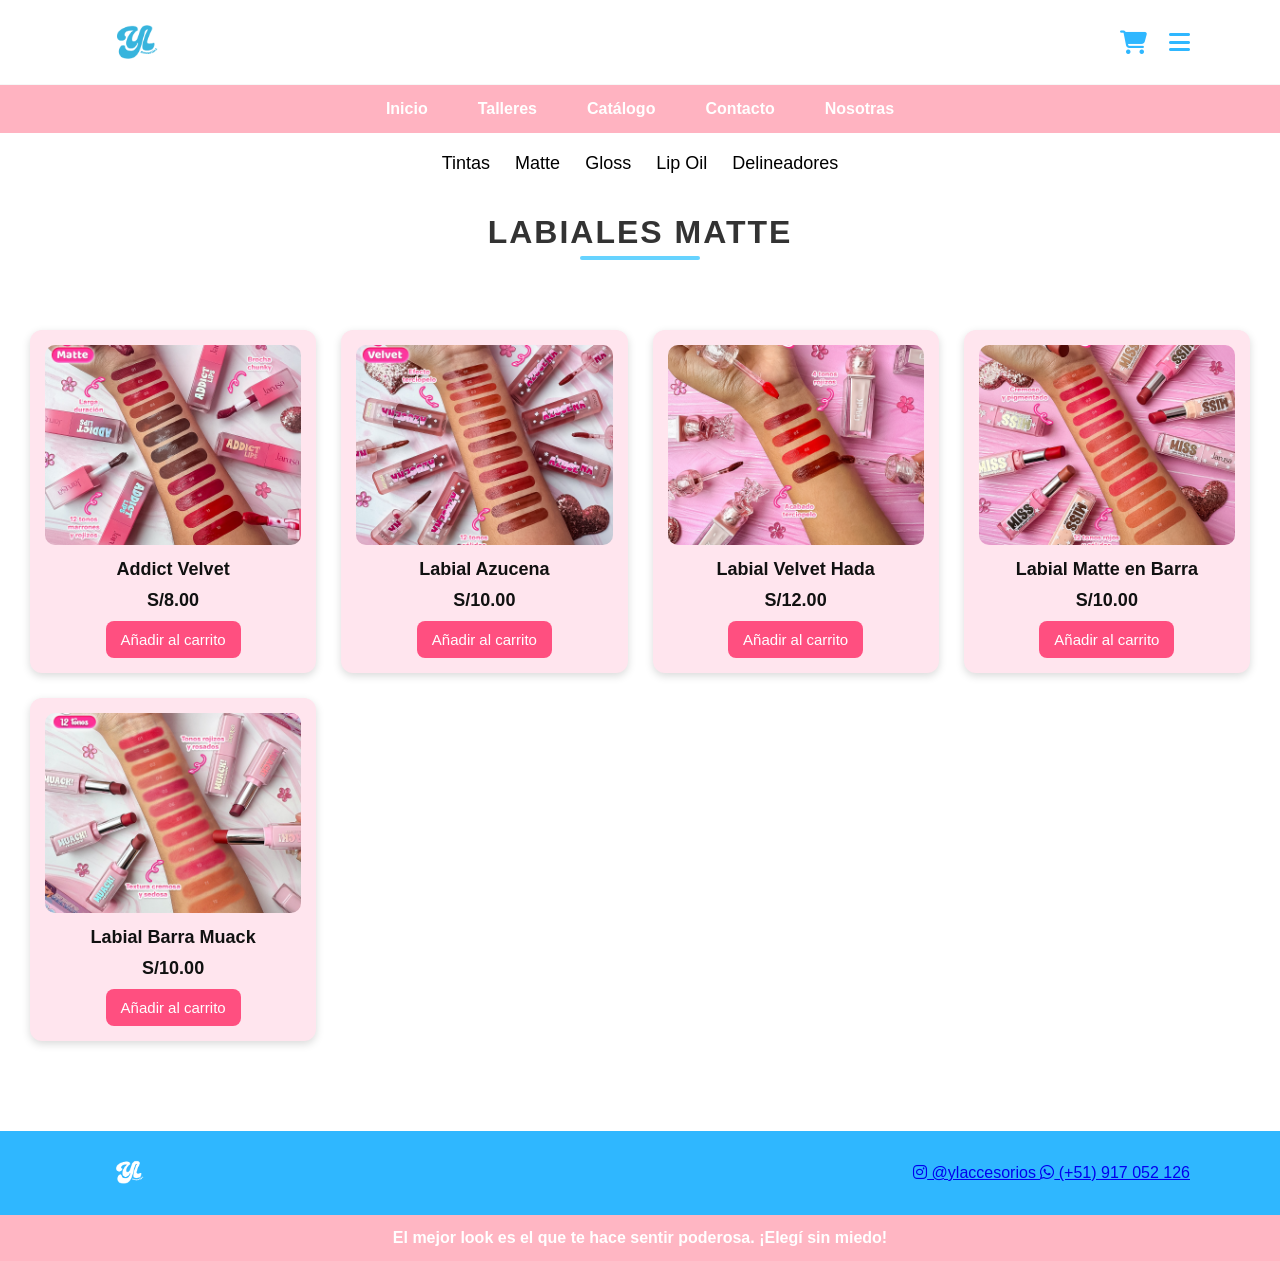
<file: matte.html>
<!DOCTYPE html>
<html lang="es">
<head>
    <meta charset="UTF-8">
    <meta name="viewport" content="width=device-width, initial-scale=1.0">
    <title>Tintas - Catálogo</title>

    <link rel="stylesheet" href="styles.css">
    <link rel="stylesheet" href="https://cdnjs.cloudflare.com/ajax/libs/font-awesome/6.4.0/css/all.min.css">
</head>

<body>

  <!-- HEADER -->
  <header class="site-header">
    <div class="header-top container">
      <div class="logo">
        <img src="imagenes/Proyecto de página webe-commerce para el emprendimiento de la marca YL Accesoriosfrde.png" alt="YL Logo">
      </div>
      <div class="header-right">
        <div class="icons">
          <i class="fa-solid fa-cart-shopping"></i>
          <i class="fa-solid fa-bars"></i>
        </div>
      </div>
    </div>
  </header>


    <!-- NAV -->
    <nav class="navbar">
        <ul>
            <li><a href="index.html">Inicio</a></li>
            <li><a href="talleres.html">Talleres</a></li>
            <li><a href="catalogo.html">Catálogo</a></li>
            <li><a href="contacto.html">Contacto</a></li>
            <li><a href="nosotras.html">Nosotras</a></li>
        </ul>
    </nav>

  <!-- SUBBIBLIOTECA LABIOS -->
<nav class="sub-biblioteca">
    <a href="tintas.html">Tintas</a>
    <a href="matte.html">Matte</a>
    <a href="gloss.html">Gloss</a>
    <a href="oil.html">Lip Oil</a>
    <a href="delineadoreslabios.html">Delineadores</a>
</nav>

    <!-- TÍTULO -->
   <h2 class="titulo-sub">LABIALES MATTE</h2>
    <div class="titulo-bar"></div>


    <!-- GRID DE PRODUCTOS -->
    <section class="productos-grid">

        <!-- ********** FILA 1 ********** -->


    <div class="prod-card">
      <img src="labial/addict.jpg" alt="labial">
      <h3>Addict Velvet</h3>
      <p class="precio">S/8.00</p>
      <button class="btn-add">Añadir al carrito</button>
    </div>

    
    <div class="prod-card">
      <img src="labial/azucena.jpg" alt="labial">
      <h3>Labial Azucena</h3>
      <p class="precio">S/10.00</p>
      <button class="btn-add">Añadir al carrito</button>
    </div>

    
            <div class="prod-card">
      <img src="labial/hada.jpg" alt="labial">
      <h3>Labial Velvet Hada</h3>
      <p class="precio">S/12.00</p>
      <button class="btn-add">Añadir al carrito</button>
    </div>

    
      <!-- ********** FILA 6 ********** -->
            <div class="prod-card">
      <img src="labial/miss.jpg" alt="labial">
      <h3>Labial Matte en Barra</h3>
      <p class="precio">S/10.00</p>
      <button class="btn-add">Añadir al carrito</button>
    </div>

        <div class="prod-card">
      <img src="labial/muack.jpg" alt="labial">
      <h3>Labial Barra Muack</h3>
      <p class="precio">S/10.00</p>
      <button class="btn-add">Añadir al carrito</button>
    </div>

    </section>

    <!-- FOOTER -->
<footer class="site-footer">
  <div class="footer-top container">
    <div class="footer-logo">
      <img src="imagenes/blanca.png" alt="YL">
    </div>
    <div class="social">
      <a href="https://www.instagram.com/ylaaccesorios?igsh=MXFtaXJqcWlvZ2tpYg==" target="_blank">
        <i class="fa-brands fa-instagram"></i> @ylaccesorios
      </a>

      <a href="https://wa.me/51917052126" target="_blank">
        <i class="fa-brands fa-whatsapp"></i> (+51) 917 052 126
      </a>
    </div>
  </div>

  <div class="footer-bottom">
    <p>El mejor look es el que te hace sentir poderosa. ¡Elegí sin miedo!</p>
  </div>
</footer>

</body>
</html>
</file>
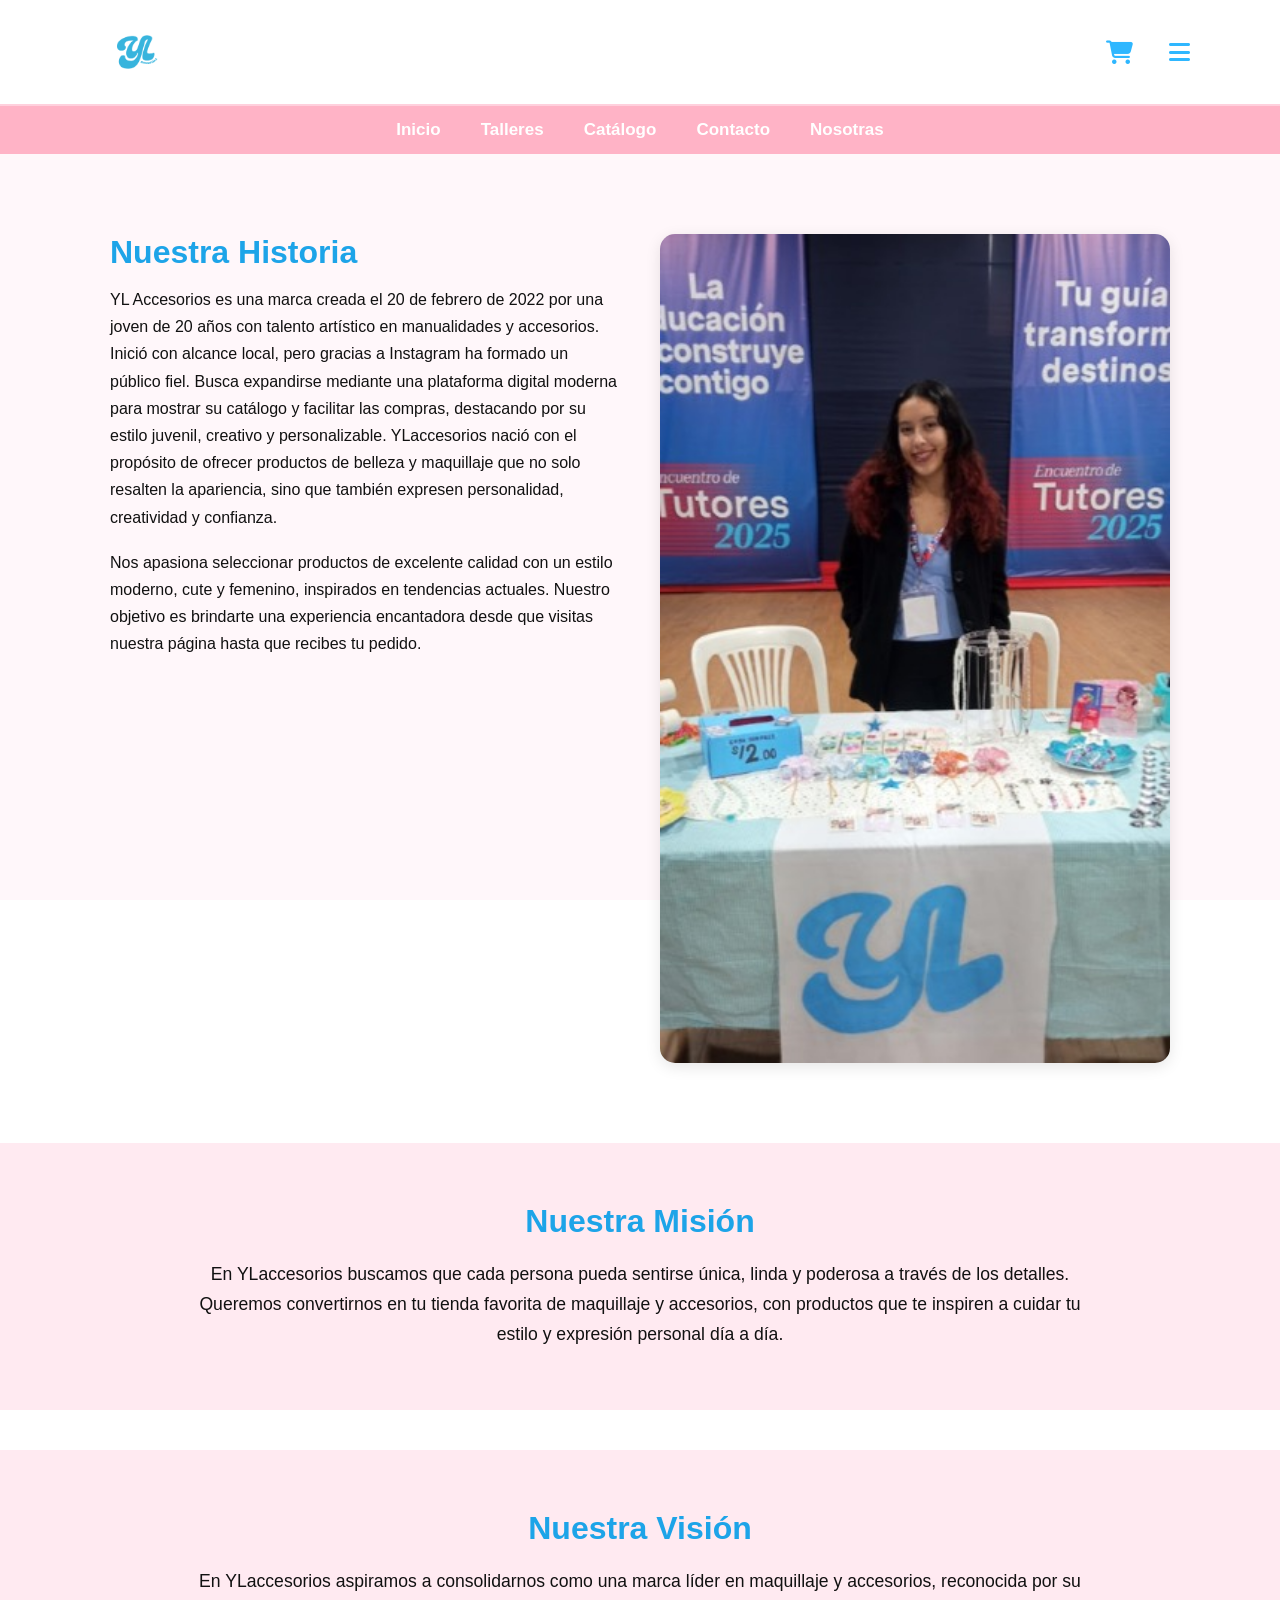
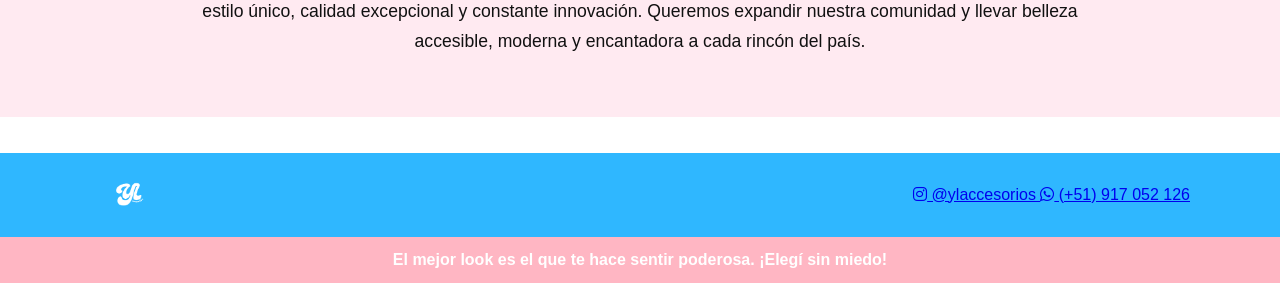
<file: nosotras.html>
<!DOCTYPE html>
<html lang="es">
<head>
  <meta charset="UTF-8" />
  <meta name="viewport" content="width=device-width, initial-scale=1.0" />
  <title>YLaccesorios - Quiénes Somos</title>
  
    <link rel="stylesheet" href="nosotras.css">
    <link rel="stylesheet" href="https://cdnjs.cloudflare.com/ajax/libs/font-awesome/6.4.0/css/all.min.css">
</head>
<body>

    <!-- HEADER -->
  <header class="site-header">
    <div class="header-top container">
      <div class="logo">
        <img src="imagenes/Proyecto de página webe-commerce para el emprendimiento de la marca YL Accesoriosfrde.png" alt="YL Logo">
      </div>
      <div class="header-right">
        <div class="icons">
          <i class="fa-solid fa-cart-shopping"></i>
          <i class="fa-solid fa-bars"></i>
        </div>
      </div>
    </div>
  </header>

  <!-- MENÚ DE NAVEGACIÓN -->
<nav class="navbar">
  <ul>
    <li><a href="index.html">Inicio</a></li>
    <li><a href="talleres.html">Talleres</a></li>
    <li><a href="catalogo.html">Catálogo</a></li>
    <li><a href="contacto.html">Contacto</a></li>
    <li><a href="nosotras.html">Nosotras</a></li>
  </ul>
</nav>

  <!-- HERO -->
  

  <!-- MAIN CONTENT -->
  <section class="content">
    <div class="text">
      <h2>Nuestra Historia</h2>
      <p>
        YL Accesorios es una marca creada el 20 de febrero de 2022 por una joven de 20 años con talento artístico en manualidades y accesorios. Inició con alcance local, pero gracias a Instagram ha formado un público fiel. Busca expandirse mediante una plataforma digital moderna para mostrar su catálogo y facilitar las compras, destacando por su estilo juvenil, creativo y personalizable.
        YLaccesorios nació con el propósito de ofrecer productos de belleza y maquillaje que no solo resalten la apariencia, sino que también expresen personalidad, creatividad y confianza.
      </p>
      <br />
      <p>
        Nos apasiona seleccionar productos de excelente calidad con un estilo moderno, cute y femenino, inspirados en tendencias actuales. Nuestro objetivo es brindarte una experiencia encantadora desde que visitas nuestra página hasta que recibes tu pedido.
      </p>
    </div>

    <img src="Nueva carpeta/WhatsApp Image 2025-12-03 at 11.22.31 AM.jpeg" alt="YLaccesorios" />
  </section>

  <!-- MISSION SECTION -->
  <section class="mission">
    <h2>Nuestra Misión</h2>
    <p>
      En YLaccesorios buscamos que cada persona pueda sentirse única, linda y poderosa a través de los detalles. Queremos convertirnos en tu tienda favorita de maquillaje y accesorios, con productos que te inspiren a cuidar tu estilo y expresión personal día a día.
    </p>
  </section>

  <section class="mission vision">
    <h2>Nuestra Visión</h2>
    <p>
      En YLaccesorios aspiramos a consolidarnos como una marca líder en maquillaje y accesorios, reconocida por su estilo único, calidad excepcional y constante innovación. Queremos expandir nuestra comunidad y llevar belleza accesible, moderna y encantadora a cada rincón del país.
    </p>
  </section>

  
<!-- FOOTER -->
<footer class="site-footer">
  <div class="footer-top container">
    <div class="footer-logo">
      <img src="imagenes/blanca.png" alt="YL">
    </div>
    <div class="social">
      <a href="https://www.instagram.com/ylaaccesorios?igsh=MXFtaXJqcWlvZ2tpYg==" target="_blank">
        <i class="fa-brands fa-instagram"></i> @ylaccesorios
      </a>

      <a href="https://wa.me/51917052126" target="_blank">
        <i class="fa-brands fa-whatsapp"></i> (+51) 917 052 126
      </a>
    </div>
  </div>

  <div class="footer-bottom">
    <p>El mejor look es el que te hace sentir poderosa. ¡Elegí sin miedo!</p>
  </div>
</footer>



</body>
</html>
</file>
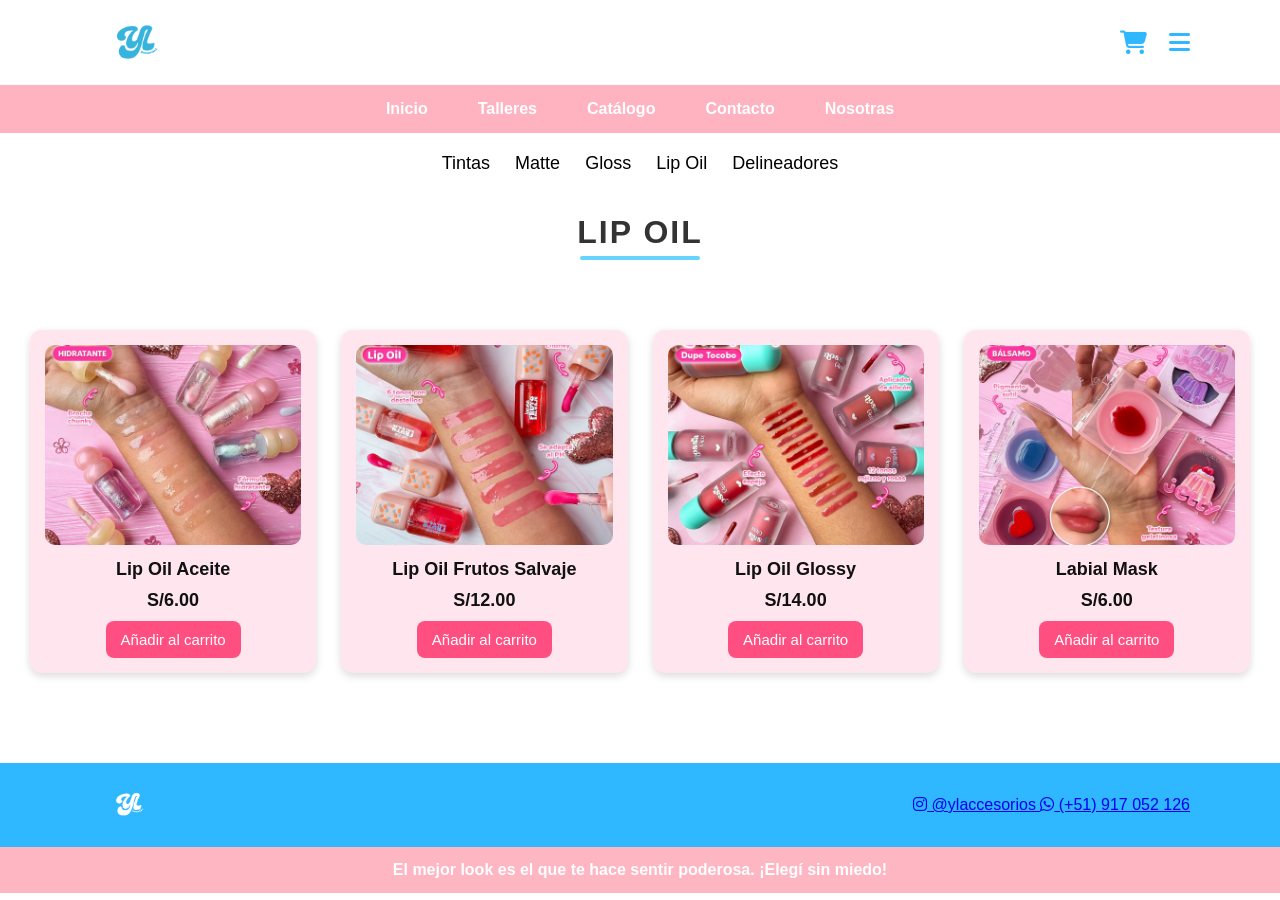
<file: oil.html>
<!DOCTYPE html>
<html lang="es">
<head>
    <meta charset="UTF-8">
    <meta name="viewport" content="width=device-width, initial-scale=1.0">
    <title>Tintas - Catálogo</title>

    <link rel="stylesheet" href="styles.css">
    <link rel="stylesheet" href="https://cdnjs.cloudflare.com/ajax/libs/font-awesome/6.4.0/css/all.min.css">
</head>

<body>

  <!-- HEADER -->
  <header class="site-header">
    <div class="header-top container">
      <div class="logo">
        <img src="imagenes/Proyecto de página webe-commerce para el emprendimiento de la marca YL Accesoriosfrde.png" alt="YL Logo">
      </div>
      <div class="header-right">
        <div class="icons">
          <i class="fa-solid fa-cart-shopping"></i>
          <i class="fa-solid fa-bars"></i>
        </div>
      </div>
    </div>
  </header>


    <!-- NAV -->
    <nav class="navbar">
        <ul>
            <li><a href="index.html">Inicio</a></li>
            <li><a href="talleres.html">Talleres</a></li>
            <li><a href="catalogo.html">Catálogo</a></li>
            <li><a href="contacto.html">Contacto</a></li>
            <li><a href="nosotras.html">Nosotras</a></li>
        </ul>
    </nav>

  <!-- SUBBIBLIOTECA LABIOS -->
<nav class="sub-biblioteca">
    <a href="tintas.html">Tintas</a>
    <a href="matte.html">Matte</a>
    <a href="gloss.html">Gloss</a>
    <a href="oil.html">Lip Oil</a>
    <a href="delineadoreslabios.html">Delineadores</a>
</nav>

    <!-- TÍTULO -->
   <h2 class="titulo-sub">LIP OIL</h2>
    <div class="titulo-bar"></div>


    <!-- GRID DE PRODUCTOS -->
    <section class="productos-grid">

        <!-- ********** FILA 1 ********** -->

    <div class="prod-card">
      <img src="labial/aceite.jpg" alt="labial">
      <h3>Lip Oil Aceite</h3>
      <p class="precio">S/6.00</p>
      <button class="btn-add">Añadir al carrito</button>
    </div>

    
    <div class="prod-card">
      <img src="labial/fruto.jpg" alt="labial">
      <h3>Lip Oil Frutos Salvaje</h3>
      <p class="precio">S/12.00</p>
      <button class="btn-add">Añadir al carrito</button>
    </div>

    
    <div class="prod-card">
      <img src="labial/glossy.jpg" alt="labial">
      <h3>Lip Oil Glossy</h3>
      <p class="precio">S/14.00</p>
      <button class="btn-add">Añadir al carrito</button>
    </div>

    
    <div class="prod-card">
      <img src="labial/jelly.jpg" alt="labial">
      <h3>Labial Mask</h3>
      <p class="precio">S/6.00</p>
      <button class="btn-add">Añadir al carrito</button>
    </div>

    </section>

    <!-- FOOTER -->
<footer class="site-footer">
  <div class="footer-top container">
    <div class="footer-logo">
      <img src="imagenes/blanca.png" alt="YL">
    </div>
    <div class="social">
      <a href="https://www.instagram.com/ylaaccesorios?igsh=MXFtaXJqcWlvZ2tpYg==" target="_blank">
        <i class="fa-brands fa-instagram"></i> @ylaccesorios
      </a>

      <a href="https://wa.me/51917052126" target="_blank">
        <i class="fa-brands fa-whatsapp"></i> (+51) 917 052 126
      </a>
    </div>
  </div>

  <div class="footer-bottom">
    <p>El mejor look es el que te hace sentir poderosa. ¡Elegí sin miedo!</p>
  </div>
</footer>

</body>
</html>
</file>
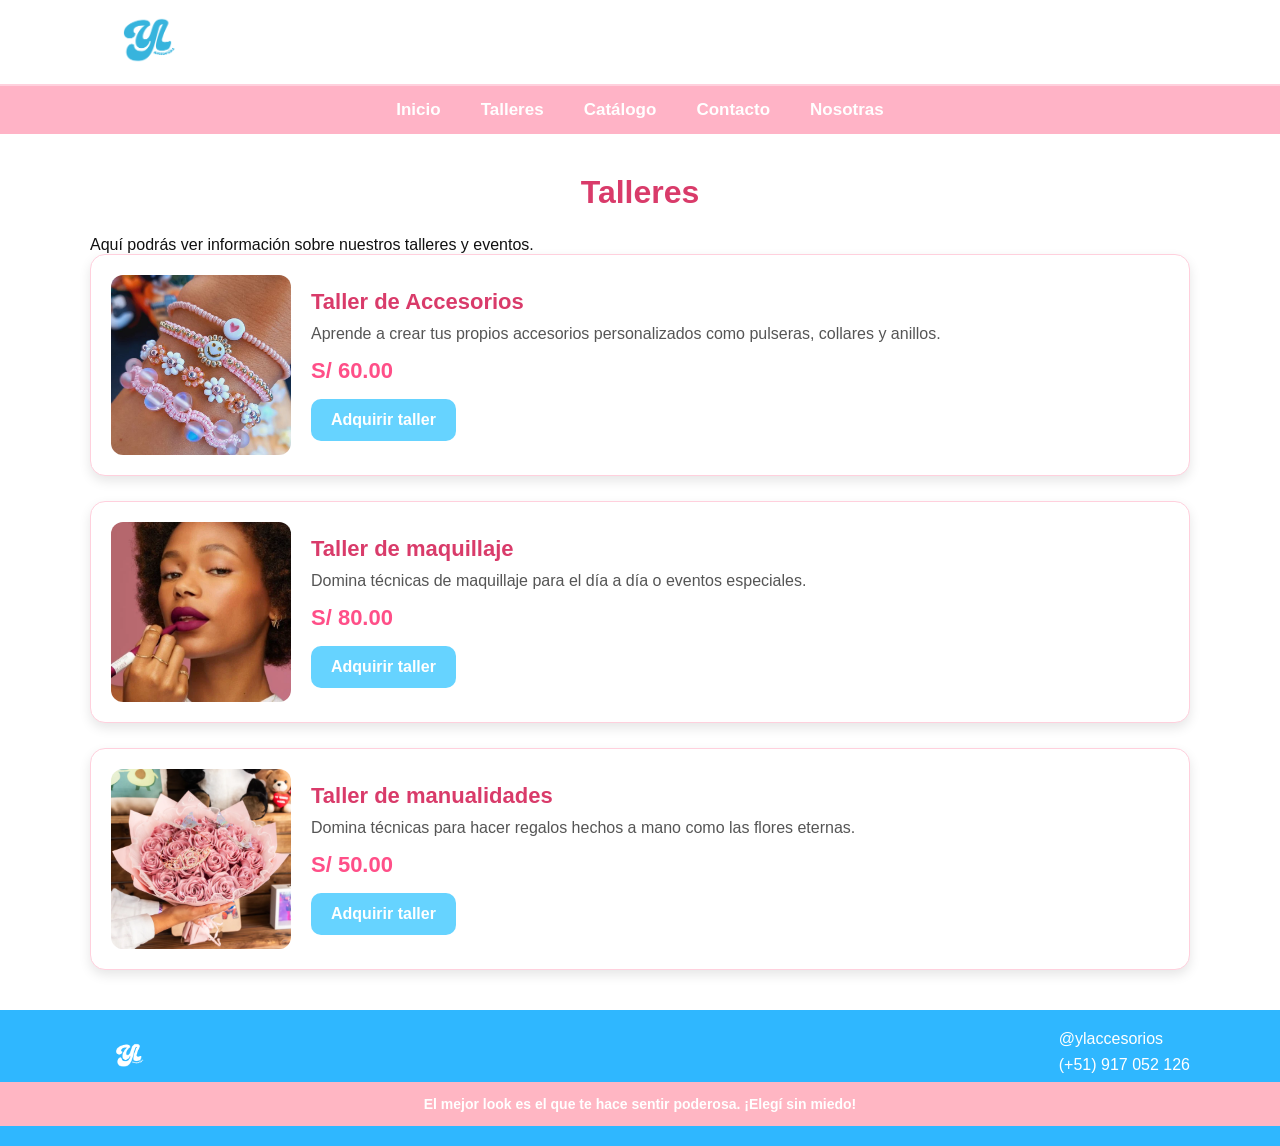
<file: talleres.html>
<!DOCTYPE html>
<html lang="es">
<head>
  <meta charset="UTF-8">
  <meta name="viewport" content="width=device-width, initial-scale=1.0">
  <title>Talleres - YL Accesorios</title>
  <link rel="stylesheet" href="taller.css">
</head>

<body>


  <!-- HEADER -->
  <header class="taller-header">
  <div class="taller-header-top container">

      <div class="logo">
        <img src="imagenes/Proyecto de página webe-commerce para el emprendimiento de la marca YL Accesoriosfrde.png" alt="YL Logo">
      </div>
      <div class="header-right">
        <div class="icons">
          <i class="fa-solid fa-cart-shopping"></i>
          <i class="fa-solid fa-bars"></i>
        </div>
      </div>
    </div>
  </header>


<!-- NAVBAR -->
<nav class="navbar">
  <ul>
    <li><a href="index.html">Inicio</a></li>
    <li><a href="talleres.html" class="active">Talleres</a></li>
    <li><a href="catalogo.html">Catálogo</a></li>
    <li><a href="contacto.html">Contacto</a></li>
    <li><a href="nosotras.html">Nosotras</a></li>
  </ul>
</nav>

<section class="contenido">
  <h1>Talleres</h1>
  <p>Aquí podrás ver información sobre nuestros talleres y eventos.</p>

  <!-- TARJETAS DE TALLERES -->
  <div class="cards-container">

    <!-- CARD 1 -->
    <div class="card">
      <img src="talleres imagen/accseorioooo.jpg" alt="taller 1" class="card-img">

      <div class="card-content">
        <h3 class="card-title">Taller de Accesorios</h3>
        <p class="card-description">
          Aprende a crear tus propios accesorios personalizados como pulseras, collares y anillos.
        </p>

        <p class="card-price">S/ 60.00</p>

        <div class="button-container">
          <button class="buy-btn">Adquirir taller</button>
        </div>
      </div>
    </div>

    <!-- CARD 2 -->
    <div class="card">
      <img src="talleres imagen/maquillaje.jpg" alt="taller 2" class="card-img">

      <div class="card-content">
        <h3 class="card-title">Taller de maquillaje</h3>
        <p class="card-description">
          Domina técnicas de maquillaje para el día a día o eventos especiales.
        </p>

        <p class="card-price">S/ 80.00</p>

        <div class="button-container">
          <button class="buy-btn">Adquirir taller</button>
        </div>
      </div>
    </div>

    <!-- CARD 3 -->
    <div class="card">
      <img src="talleres imagen/flores.jpg" alt="taller 3" class="card-img">

      <div class="card-content">
        <h3 class="card-title">Taller de manualidades</h3>
        <p class="card-description">
          Domina técnicas para hacer regalos hechos a mano como las flores eternas.
        </p>

        <p class="card-price">S/ 50.00</p>

        <div class="button-container">
          <button class="buy-btn">Adquirir taller</button>
        </div>
      </div>
    </div>

  </div>
</section>


    <!-- FOOTER -->
<footer class="taller-footer">
  <div class="taller-footer-top container">
    <div class="footer-logo">
      <img src="imagenes/blanca.png" alt="YL">
    </div>
    <div class="social">
      <a href="https://www.instagram.com/ylaaccesorios?igsh=MXFtaXJqcWlvZ2tpYg==" target="_blank">
        <i class="fa-brands fa-instagram"></i> @ylaccesorios
      </a>

      <a href="https://wa.me/51917052126" target="_blank">
        <i class="fa-brands fa-whatsapp"></i> (+51) 917 052 126
      </a>
    </div>
  </div>

  <div class="footer-bottom">
    <p>El mejor look es el que te hace sentir poderosa. ¡Elegí sin miedo!</p>
  </div>
</footer>

</body>
</html>
</file>
<file: styles.css>
/* ======================================================
   VARIABLES DE COLOR Y RESETEO GENERAL
====================================================== */
:root {
  --pink-1: #f99fb0; /* tono rosado suave (hero background) */
  --pink-2: #ffb6c3; /* barra inferior rosa */
  --blue: #2fb7ff; /* botones y footer band */
  --white: #ffffff;
  --dark: #111;
  --card: #fff;
}

* {
  box-sizing: border-box;
  margin: 0;
  padding: 0;
}

html,
body {
  height: 100%;
  font-family: "Poppins", "Helvetica Neue", Arial, sans-serif;
  color: var(--dark);
  background: #fff;
}

/* ======================================================
   CONTENEDOR GENERAL
====================================================== */
.container {
  width: 1100px;
  margin: 0 auto;
}

/* ======================================================
   HEADER
====================================================== */
.site-header {
  background: var(--white);
  border-bottom: 1px solid rgba(0, 0, 0, 0.03);
}

.header-top {
  display: flex;
  align-items: center;
  justify-content: space-between;
  padding: 18px 0;
}

.header-top .logo img {
  height: 48px;
  display: block;
}

.header-top .icons i {
  font-size: 24px;
  color: var(--blue);
  margin-left: 18px;
  cursor: pointer;
}

/* ======================================================
   NAVBAR
====================================================== */
.navbar {
  background-color: #ffb3c1;
  width: 100%;
}

.navbar ul {
  list-style: none;
  display: flex;
  justify-content: center;
}

.navbar li a {
  color: white;
  text-decoration: none;
  padding: 15px 25px;
  display: block;
  font-weight: 600;
}

.navbar li a.active,
.navbar li a:hover {
  background-color: #fff;
  color: #ff8da4;
  border-radius: 6px;
}

/* ======================================================
   HERO / BANNER PRINCIPAL
====================================================== */
.hero {
  background: linear-gradient(180deg, var(--pink-1) 0%, #f8c1cc 100%);
  padding: 0;
  position: relative;
  overflow: hidden;
  height: 600px;
  display: flex;
  align-items: center;
}

.hero-inner {
  display: flex;
  align-items: center;
  justify-content: space-between;
  width: 100%;
  padding: 0 5%;
}

.hero-text {
  flex: 1;
  color: var(--white);
  z-index: 2;
}

.hero-text h1 {
  font-size: 40px;
  line-height: 1.05;
  font-weight: 700;
  color: #fff;
  margin-bottom: 18px;
}

.hero-text h1 span {
  font-weight: 500;
  opacity: 0.95;
  display: block;
  margin-top: 8px;
  font-size: 24px;
}

.btn-primary {
  display: inline-block;
  background: var(--blue);
  color: #fff;
  padding: 12px 22px;
  border-radius: 10px;
  text-decoration: none;
  font-weight: 700;
  box-shadow: 0 6px 18px rgba(47, 183, 255, 0.18);
}

.hero-art {
  position: absolute;
  top: 0;
  right: 0;
  height: 100%;
  width: 50%;
  display: flex;
  justify-content: center;
  align-items: flex-start;
}

.hero-art img {
  width: 100%;
  height: 100%;
  object-fit: cover;
}

/* ======================================================
   CARRUSEL DE PRODUCTOS FAVORITOS
====================================================== */
.productos {
  padding: 48px 0;
  background: #fff;
  width: 100%;
}

.section-title {
  text-align: center;
  font-size: 24px;
  letter-spacing: 0.6px;
  font-weight: 800;
  margin-bottom: 26px;
  color: #111;
}

.carousel-container {
  position: relative;
  overflow: hidden;
  width: 100%;
  max-width: 1400px;
  margin: 0 auto;
}

.carousel-track {
  display: flex;
  transition: transform 0.4s ease-in-out;
  gap: 24px;
}

.card {
  flex: 0 0 calc(25% - 18px); /* 4 productos visibles */
  background: #fff;
  border-radius: 10px;
  box-shadow: 0 6px 20px rgba(0, 0, 0, 0.05);
  text-align: center;
  padding: 16px;
}

.card-img {
  height: 200px;
  display: flex;
  align-items: center;
  justify-content: center;
  overflow: hidden;
  border-radius: 8px;
}

.card-img img {
  width: 100%;
  height: 100%;
  object-fit: cover;
}

.card-brand {
  font-weight: 800;
  margin-top: 10px;
}

.card-title {
  color: #666;
  margin: 6px 0;
  font-size: 14px;
}

.price {
  font-weight: 700;
  margin-top: 6px;
  color: #222;
}

.btn-ghost {
  display: inline-block;
  margin-top: 12px;
  background: var(--blue);
  color: #fff;
  padding: 9px 16px;
  border-radius: 8px;
  border: none;
  cursor: pointer;
  font-weight: 700;
  text-transform: uppercase;
  letter-spacing: 0.6px;
}

.carousel-btn {
  position: absolute;
  top: 50%;
  transform: translateY(-50%);
  background: var(--blue);
  color: #fff;
  border: none;
  border-radius: 50%;
  width: 40px;
  height: 40px;
  cursor: pointer;
  font-size: 18px;
  z-index: 10;
}

.carousel-btn.left {
  left: 10px;
}

.carousel-btn.right {
  right: 10px;
}

.carousel-btn:hover {
  background: #1da4e8;
}

/* ======================================================
   PROMO BANNER
====================================================== */
.promo {
  padding: 20px 0;
  background: #fff;
}

.promo-inner img {
  width: 100%;
  height: auto;
  display: block;
  border-radius: 6px;
  box-shadow: 0 8px 30px rgba(0, 0, 0, 0.12);
}

/* ======================================================
   CATEGORÍAS
====================================================== */
.categorias {
  padding: 48px 0;
  background: #fff;
}

.cats {
  display: flex;
  gap: 18px;
  justify-content: space-between;
  margin-top: 18px;
}

.cat-card {
  position: relative;
  width: 200px;
  height: 240px;
  overflow: hidden;
  border-radius: 8px;
}

.cat-card img {
  width: 100%;
  height: 100%;
  object-fit: cover;
  display: block;
  filter: grayscale(10%) brightness(0.8);
}

.cat-overlay {
  position: absolute;
  left: 0;
  right: 0;
  bottom: 0;
  text-align: center;
  padding: 16px 6px;
  background: rgba(0, 0, 0, 0.45);
  color: #fff;
  font-weight: 800;
  font-size: 15px;
}

/* ======================================================
   FOOTER
====================================================== */
.site-footer {
  margin-top: 36px;
  background: var(--blue);
  color: #fff;
}

.footer-top {
  display: flex;
  align-items: center;
  justify-content: space-between;
  padding: 18px 0;
}

.footer-logo img {
  height: 44px;
}

.footer-contacts .social a {
  color: #fff;
  display: inline-block;
  margin-left: 18px;
  text-decoration: none;
  font-weight: 600;
}

.footer-bottom {
  background: var(--pink-2);
  text-align: center;
  padding: 14px 0;
  color: #fff;
  font-weight: 700;
}

/* ======================================================
   AJUSTES DE PANTALLA
====================================================== */
@media (min-width: 1400px) {
  .container {
    width: 1250px;
  }
}

@media (max-width: 1050px) {
  .container {
    width: 920px;
  }

  .hero-inner {
    flex-direction: column-reverse;
    text-align: center;
  }

  .hero-text h1 {
    font-size: 30px;
  }

  .cats {
    flex-wrap: wrap;
    justify-content: center;
  }
}





/* ======================================================
   catalogo apartado extra
====================================================== */
/* CATÁLOGO */
.catalogo-grid {
  margin-top: 40px;
  display: grid;
  grid-template-columns: repeat(3, 1fr);
  gap: 25px;
}

.cat-box {
  position: relative;
  overflow: hidden;
  border-radius: 15px;
  cursor: pointer;
  display: block;
}

.cat-box img {
  width: 100%;
  height: 260px;
  object-fit: cover;
  transition: 0.3s ease;
}

.cat-box:hover img {
  transform: scale(1.05);
  opacity: 0.85;
}

.cat-name {
  position: absolute;
  bottom: 0;
  width: 100%;
  text-align: center;
  padding: 12px 0;
  background: rgba(0,0,0,0.6);
  color: white;
  font-weight: bold;
  font-size: 20px;
}


/* ======================================================
   catalogo apartado labios
====================================================== */
/* CATÁLOGO */
/* SUB-BIBLIOTECA */
.sub-nav {
  width: 100%;
  background: #ffe3e8;
  padding: 15px 0;
  margin-top: 10px;
}

.sub-nav ul {
  display: flex;
  justify-content: center;
  gap: 40px;
}

.sub-nav a {
  text-decoration: none;
  color: #333;
  font-weight: 600;
  font-size: 18px;
}

.sub-nav a:hover {
  color: #ff4d84;
}

/* PRODUCT GRID */
.productos-grid {
  display: grid;
  grid-template-columns: repeat(4, 1fr);
  gap: 25px;
  margin-top: 40px;
  margin-bottom: 60px;
}

.prod-card {
  background: white;
  padding: 15px;
  border-radius: 15px;
  box-shadow: 0 3px 8px rgba(0,0,0,0.1);
  text-align: center;
}

.prod-card img {
  width: 100%;
  height: 250px;
  object-fit: cover;
  border-radius: 12px;
}

.prod-card h3 {
  margin: 10px 0;
  font-size: 18px;
}

.precio {
  font-weight: bold;
  font-size: 18px;
  margin-bottom: 10px;
}

.btn-add {
  background: #ff4d84;
  color: white;
  border: none;
  padding: 10px 15px;
  border-radius: 8px;
  cursor: pointer;
}

.btn-add:hover {
  background: #e03b70;
}



/* ======================================================
   catalogo apartado tintas
====================================================== */
/* CATÁLOGO */
/* SUB-BIBLIOTECA */

/* GRID DE PRODUCTOS */
.productos-grid {
    display: grid;
    grid-template-columns: repeat(4, 1fr);
    gap: 20px;
    padding: 20px;
}

/* CUADRADOS DE PRODUCTO */
.producto {
    width: 100%;
    height: 220px;
    background: #ffe1ea;
    border-radius: 12px;
    box-shadow: 0 2px 6px rgba(0,0,0,0.1);
}
.productos-grid {
    display: grid;
    grid-template-columns: repeat(4, 1fr);
    gap: 20px;
    padding: 20px;
}

.producto {
    width: 100%;
    height: 200px;
    background: #ffe1ea;
    border-radius: 10px;
    cursor: pointer;
    transition: 0.3s;
}

.producto:hover {
    transform: scale(1.05);
}

.sub-biblioteca {
    text-align: center;
    margin-top: 20px;
    display: flex;
    justify-content: center;
    gap: 25px;
    font-size: 18px;
}

.sub-biblioteca a {
    text-decoration: none;
    color: #000;
    font-weight: 500;
}

.sub-biblioteca a:hover {
    color: #ff5899;
}

/* GRID */
.productos-grid {
    display: grid;
    grid-template-columns: repeat(4, 1fr);
    gap: 25px;
    padding: 30px;
}

/* TARJETA DE PRODUCTO */
.prod-card {
    background: #ffe5ee;
    border-radius: 12px;
    padding: 15px;
    text-align: center;
    box-shadow: 0 3px 8px rgba(0,0,0,0.15);
    transition: transform .25s ease, box-shadow .25s ease;
}

/* EFECTO HOVER (SOBRE SALTA) */
.prod-card:hover {
    transform: translateY(-8px);
    box-shadow: 0 8px 16px rgba(0,0,0,0.25);
}

/* IMAGEN */
.prod-card img {
    width: 100%;
    height: 200px;
    object-fit: cover;
    border-radius: 10px;
}

/* PRECIO */
.precio {
    font-size: 18px;
    font-weight: 700;
    margin: 10px 0;
}

/* BOTÓN */
.btn-add {
    background: #ff4f80;
    border: none;
    padding: 10px 15px;
    border-radius: 8px;
    color: #fff;
    font-size: 15px;
    cursor: pointer;
    transition: .25s;
}

.btn-add:hover {
    background: #d93b6a;
}

/* TITULO CENTRADO CON BARRA */
.titulo-sub {
    text-align: center;
    font-size: 32px;
    font-weight: 800;
    margin-top: 40px;
    margin-bottom: 5px;
    letter-spacing: 2px;
    color: #333;
}

/* BARRA CELESTE */
.titulo-bar {
    width: 120px;
    height: 4px;
    background-color: #66d3ff; /* celeste bonito */
    margin: 0 auto 30px auto;
    border-radius: 3px;
}
</file>
<file: nosotras.css>
/* nosotras */
/* ============================
   ESTILOS GENERALES
============================ */

body {
  margin: 0;
  font-family: "Poppins", sans-serif;
  background-color: #fff4f7;
  color: #5a4a4a;
}

/* ============================
   HERO (QUÉNES SOMOS)
============================ */

.hero h1 {
  font-size: 4rem;     /* Título grande */
  font-weight: 700;    /* Más grueso */
  margin-bottom: 0;    /* Sin espacio debajo */
  color: #ffffff;
  text-shadow: 0 2px 10px rgba(0,0,0,0.3);
  align-items: center;
}

/* Ocultar el texto debajo del título */
.hero p {
  display: none;
}

/* ============================
   CONTENIDO PRINCIPAL
============================ */
.content {
  max-width: 1100px;
  margin: 60px auto;
  padding: 20px;
  display: grid;
  grid-template-columns: 1fr 1fr;
  gap: 40px;
}

.content img {
  width: 100%;
  border-radius: 15px;
  box-shadow: 0 4px 15px rgba(0,0,0,0.1);
}

.text h2 {
  font-size: 2rem;
  margin-bottom: 15px;
  color: #1da4e8;;
}

.text p {
  line-height: 1.7;
  font-size: 1rem;
}

/* ============================
   MISIÓN / VISIÓN
============================ */
.mission {
  background-color: #ffeaf1;
  padding: 60px 20px;
  text-align: center;
  margin-top: 40px;
}

.mission h2 {
  font-size: 2rem;
  color: #1da4e8;
  margin-bottom: 20px;
}

.mission p,
.vision p {
  max-width: 900px;
  margin: auto;
  font-size: 1.1rem;
  line-height: 1.7;
}

/* Si quieres que VISIÓN tenga su propio color aplica esto:
.vision {
  background-color: #ffe1ec;
}
*/

/* ============================
   RESPONSIVE
============================ */
@media (max-width: 900px) {
  .content {
    grid-template-columns: 1fr;
    text-align: center;
  }

  .hero h1 {
    font-size: 3rem;
  }
}




/* ======================================================
   HEADER
====================================================== */
.site-header {
  background: var(--white);
  border-bottom: 1px solid rgba(0, 0, 0, 0.03);
}

.header-top {
  display: flex;
  align-items: center;
  justify-content: space-between;
  padding: 18px 0;
}

.header-top .logo img {
  height: 48px;
  display: block;
}

.header-top .icons i {
  font-size: 24px;
  color: var(--blue);
  margin-left: 18px;
  cursor: pointer;
}


/* ======================================================
   FOOTER
====================================================== */
.site-footer {
  margin-top: 36px;
  background: var(--blue);
  color: #fff;
}

.footer-top {
  display: flex;
  align-items: center;
  justify-content: space-between;
  padding: 18px 0;
}

.footer-logo img {
  height: 44px;
}

.footer-contacts .social a {
  color: #fff;
  display: inline-block;
  margin-left: 18px;
  text-decoration: none;
  font-weight: 600;
}

.footer-bottom {
  background: var(--pink-2);
  text-align: center;
  padding: 14px 0;
  color: #fff;
  font-weight: 700;
}

/* ======================================================
   AJUSTES DE PANTALLA
====================================================== */
@media (min-width: 1400px) {
  .container {
    width: 1250px;
  }
}

@media (max-width: 1050px) {
  .container {
    width: 920px;
  }

  .hero-inner {
    flex-direction: column-reverse;
    text-align: center;
  }

  .hero-text h1 {
    font-size: 30px;
  }

  .cats {
    flex-wrap: wrap;
    justify-content: center;
  }
}

/* ======================================================
   VARIABLES DE COLOR Y RESETEO GENERAL
====================================================== */
:root {
  --pink-1: #f99fb0; /* tono rosado suave (hero background) */
  --pink-2: #ffb6c3; /* barra inferior rosa */
  --blue: #2fb7ff; /* botones y footer band */
  --white: #ffffff;
  --dark: #111;
  --card: #fff;
}

* {
  box-sizing: border-box;
  margin: 0;
  padding: 0;
}

html,
body {
  height: 100%;
  font-family: "Poppins", "Helvetica Neue", Arial, sans-serif;
  color: var(--dark);
  background: #fff;
}

/* ======================================================
   CONTENEDOR GENERAL
====================================================== */
.container {
  width: 1100px;
  margin: 0 auto;
}




/* TALLERES */
/* GENERAL *//* ================================
   ESTILOS GENERALES
================================ */
body {
  margin: 0;
  font-family: Arial, sans-serif;
  background-color: #fff7fa; /* Rosado muy suave */
}

/* ================================
   HEADER — ICONOS Y LOGO
================================ */
.site-header {
  background: white;
  padding: 10px 0;
  border-bottom: 2px solid #ffd0dd;
}

.header-top {
  display: flex;
  justify-content: space-between;
  align-items: center;
}

.logo img {
  height: 60px;
}

.header-right .icons {
  display: flex;
  gap: 18px;
  font-size: 24px;
  color: #66d3ff !important;
}

.header-right .icons i {
  cursor: pointer;
}

/* Para que los iconos FA se vean */
.fa-solid, .fa-brands {
  font-family: "Font Awesome 6 Free";
  font-weight: 900;
}

/* ================================
   NAVBAR
================================ */
.navbar {
  background-color: #ffb3c6; /* Rosado pastel */
  padding: 14px;
  position: sticky;
  top: 0;
  z-index: 50;
}

.navbar ul {
  list-style: none;
  display: flex;
  justify-content: center;
  gap: 40px;
  padding: 0;
  margin: 0;
}

.navbar a {
  color: white;
  text-decoration: none;
  font-weight: bold;
  font-size: 17px;
}

/* ================================
   CONTENIDO GENERAL
================================ */
.contenido {
  width: 90%;
  max-width: 1100px;
  margin: 40px auto;
}

.contenido h1 {
  text-align: center;
  font-size: 32px;
  color: #d93b6a;
  margin-bottom: 25px;
}
</file>
<file: taller.css>
/* TALLERES */
/* GENERAL *//* ================================
   ESTILOS GENERALES
================================ */
body {
  margin: 0;
  font-family: Arial, sans-serif;
  background-color: #fff7fa; /* Rosado muy suave */
}

/* ================================
   HEADER — ICONOS Y LOGO
================================ */
.site-header {
  background: white;
  padding: 10px 0;
  border-bottom: 2px solid #ffd0dd;
}

.header-top {
  display: flex;
  justify-content: space-between;
  align-items: center;
}

.logo img {
  height: 60px;
}

.header-right .icons {
  display: flex;
  gap: 18px;
  font-size: 24px;
  color: #66d3ff !important;
}

.header-right .icons i {
  cursor: pointer;
}

/* Para que los iconos FA se vean */
.fa-solid, .fa-brands {
  font-family: "Font Awesome 6 Free";
  font-weight: 900;
}

/* ================================
   NAVBAR
================================ */
.navbar {
  background-color: #ffb3c6; /* Rosado pastel */
  padding: 14px;
  position: sticky;
  top: 0;
  z-index: 50;
}

.navbar ul {
  list-style: none;
  display: flex;
  justify-content: center;
  gap: 40px;
  padding: 0;
  margin: 0;
}

.navbar a {
  color: white;
  text-decoration: none;
  font-weight: bold;
  font-size: 17px;
}

/* ================================
   CONTENIDO GENERAL
================================ */
.contenido {
  width: 90%;
  max-width: 1100px;
  margin: 40px auto;
}

.contenido h1 {
  text-align: center;
  font-size: 32px;
  color: #d93b6a;
  margin-bottom: 25px;
}

/* ================================
   TARJETAS DE TALLERES
   (rectangulares y elegantes)
================================ */
.cards-container {
  display: flex;
  flex-direction: column;
  gap: 25px;
}

.card {
  background: white;
  padding: 20px;
  border-radius: 15px;
  display: flex;
  gap: 20px;
  border: 1px solid #ffd0dd; 
  box-shadow: 0 5px 12px rgba(0,0,0,0.1);
  align-items: center;
}

.card-img {
  width: 180px;
  height: 180px;
  border-radius: 12px;
  object-fit: cover;
}

.card-content {
  flex: 1;
}

.card-title {
  font-size: 22px;
  font-weight: bold;
  color: #d93b6a;
  margin: 0;
  margin-bottom: 10px;
}

.card-description {
  font-size: 16px;
  color: #555;
  margin-bottom: 15px;
}

.card-price {
  font-size: 22px;
  font-weight: bold;
  color: #ff4f88;
  margin-bottom: 15px;
}

/* ================================
   BOTÓN
================================ */
.button-container {
  margin-top: 10px;
}

.buy-btn {
  background: #66d3ff;
  color: white;
  padding: 12px 20px;
  border: none;
  border-radius: 10px;
  font-weight: bold;
  font-size: 16px;
  cursor: pointer;
  transition: 0.3s;
}

.buy-btn:hover {
  background: #4cc2ef;
}

/* ================================
   FOOTER
================================ */
.site-footer {
  background-color: #2fb7ff;
  margin-top: 40px;
  padding: 20px 0;
  color: white;
}

.footer-top {
  display: flex;
  justify-content: space-between;
  align-items: center;
}

.footer-logo img {
  height: 60px;
}

.social a {
  display: block;
  color: white;
  text-decoration: none;
  margin-bottom: 8px;
  font-size: 16px;
}

.footer-bottom {
  text-align: center;
  padding-top: 10px;
  font-size: 14px;
}


/* ================================
   HEADER EXCLUSIVO DEL TALLER
================================ */
.taller-header {
  background: white;
  padding: 10px 0;
  border-bottom: 2px solid #ffd0dd;
}

.taller-header-top {
  display: flex;
  justify-content: space-between;
  align-items: center;
}

.taller-logo img {
  height: 60px;
}

.taller-header-right .icons {
  display: flex;
  gap: 18px;
  font-size: 24px;
  color: #66d3ff !important;
}

.taller-header-right .icons i {
  cursor: pointer;
}

/* ================================
   NAVBAR DEL TALLER
================================ */
.taller-navbar {
  background-color: #ffb3c6;
  padding: 14px;
  position: sticky;
  top: 0;
  z-index: 50;
}

.taller-navbar ul {
  list-style: none;
  display: flex;
  justify-content: center;
  gap: 40px;
  padding: 0;
  margin: 0;
}

.taller-navbar a {
  color: white;
  text-decoration: none;
  font-weight: bold;
  font-size: 17px;
}

/* ================================
   TARJETAS DEL TALLER
================================ */
.cards-container {
  display: flex;
  flex-direction: column;
  gap: 25px;
}

.taller-card {
  background: white;
  padding: 20px;
  border-radius: 15px;
  display: flex;
  gap: 20px;
  border: 1px solid #ffd0dd;
  box-shadow: 0 5px 12px rgba(0,0,0,0.1);
  align-items: center;
}

.taller-card-img {
  width: 180px;
  height: 180px;
  border-radius: 12px;
  object-fit: cover;
}

.taller-card-title {
  font-size: 22px;
  font-weight: bold;
  color: #d93b6a;
  margin-bottom: 10px;
}

.taller-card-desc {
  color: #555;
}

.taller-card-price {
  font-size: 22px;
  font-weight: bold;
  color: #ff4f88;
}

/* BOTÓN */
.taller-btn {
  background: #66d3ff;
  color: white;
  padding: 12px 20px;
  border: none;
  border-radius: 10px;
  font-weight: bold;
  cursor: pointer;
}

/* ================================
   FOOTER DEL TALLER
================================ */
.taller-footer {
  background-color: #2fb7ff;
  margin-top: 40px;
  padding: 20px 0;
  color: white;
}

.taller-footer-top {
  display: flex;
  justify-content: space-between;
  align-items: center;
}

.taller-footer-logo img {
  height: 60px;
}

.taller-footer-social a {
  display: block;
  color: white;
  margin-bottom: 8px;
  text-decoration: none;
}

.taller-footer-bottom {
  text-align: center;
  padding-top: 10px;
  font-size: 14px;
}


/* ======================================================
   HEADER
====================================================== */
.site-header {
  background: var(--white);
  border-bottom: 1px solid rgba(0, 0, 0, 0.03);
}

.header-top {
  display: flex;
  align-items: center;
  justify-content: space-between;
  padding: 18px 0;
}

.header-top .logo img {
  height: 48px;
  display: block;
}

.header-top .icons i {
  font-size: 24px;
  color: var(--blue);
  margin-left: 18px;
  cursor: pointer;
}


/* ======================================================
   FOOTER
====================================================== */
.site-footer {
  margin-top: 36px;
  background: var(--blue);
  color: #fff;
}

.footer-top {
  display: flex;
  align-items: center;
  justify-content: space-between;
  padding: 18px 0;
}

.footer-logo img {
  height: 44px;
}

.footer-contacts .social a {
  color: #fff;
  display: inline-block;
  margin-left: 18px;
  text-decoration: none;
  font-weight: 600;
}

.footer-bottom {
  background: var(--pink-2);
  text-align: center;
  padding: 14px 0;
  color: #fff;
  font-weight: 700;
}

/* ======================================================
   AJUSTES DE PANTALLA
====================================================== */
@media (min-width: 1400px) {
  .container {
    width: 1250px;
  }
}

@media (max-width: 1050px) {
  .container {
    width: 920px;
  }

  .hero-inner {
    flex-direction: column-reverse;
    text-align: center;
  }

  .hero-text h1 {
    font-size: 30px;
  }

  .cats {
    flex-wrap: wrap;
    justify-content: center;
  }
}

/* ======================================================
   VARIABLES DE COLOR Y RESETEO GENERAL
====================================================== */
:root {
  --pink-1: #f99fb0; /* tono rosado suave (hero background) */
  --pink-2: #ffb6c3; /* barra inferior rosa */
  --blue: #2fb7ff; /* botones y footer band */
  --white: #ffffff;
  --dark: #111;
  --card: #fff;
}

* {
  box-sizing: border-box;
  margin: 0;
  padding: 0;
}

html,
body {
  height: 100%;
  font-family: "Poppins", "Helvetica Neue", Arial, sans-serif;
  color: var(--dark);
  background: #fff;
}

/* ======================================================
   CONTENEDOR GENERAL
====================================================== */
.container {
  width: 1100px;
  margin: 0 auto;
}
</file>
